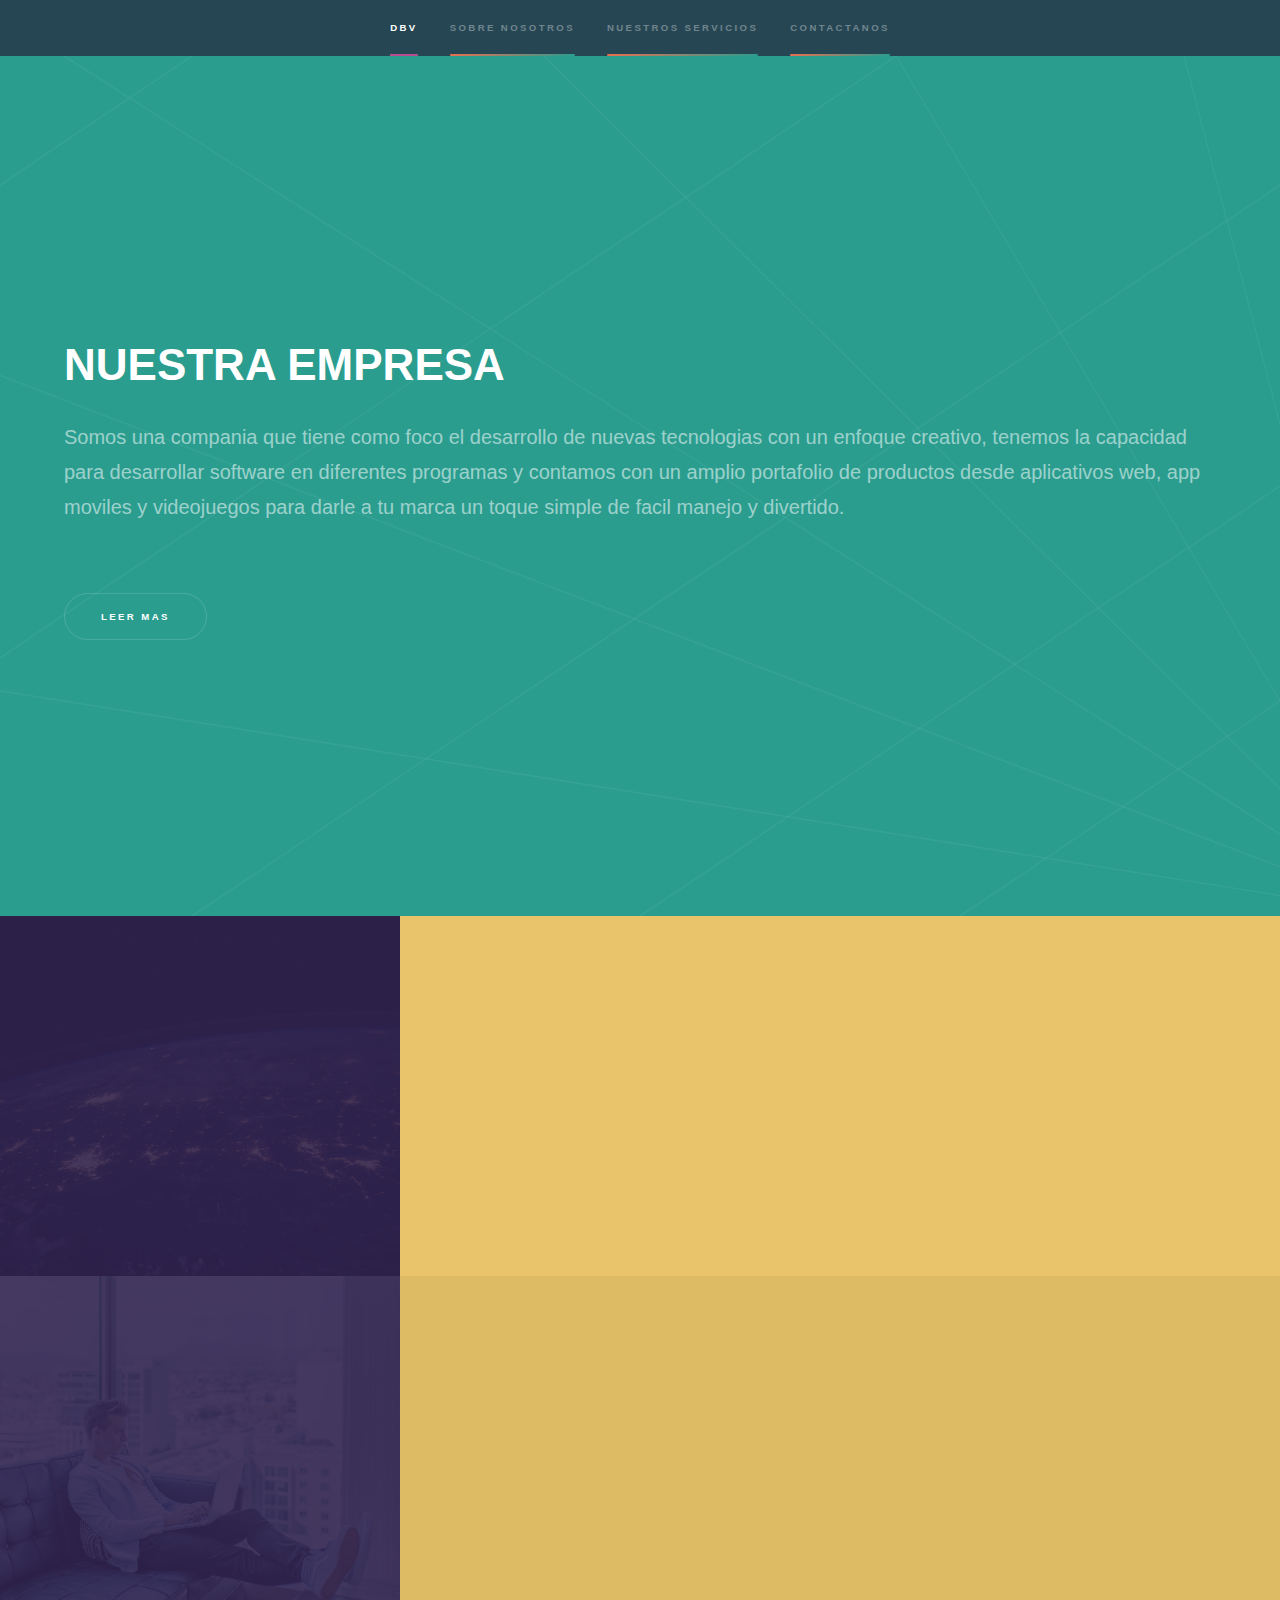
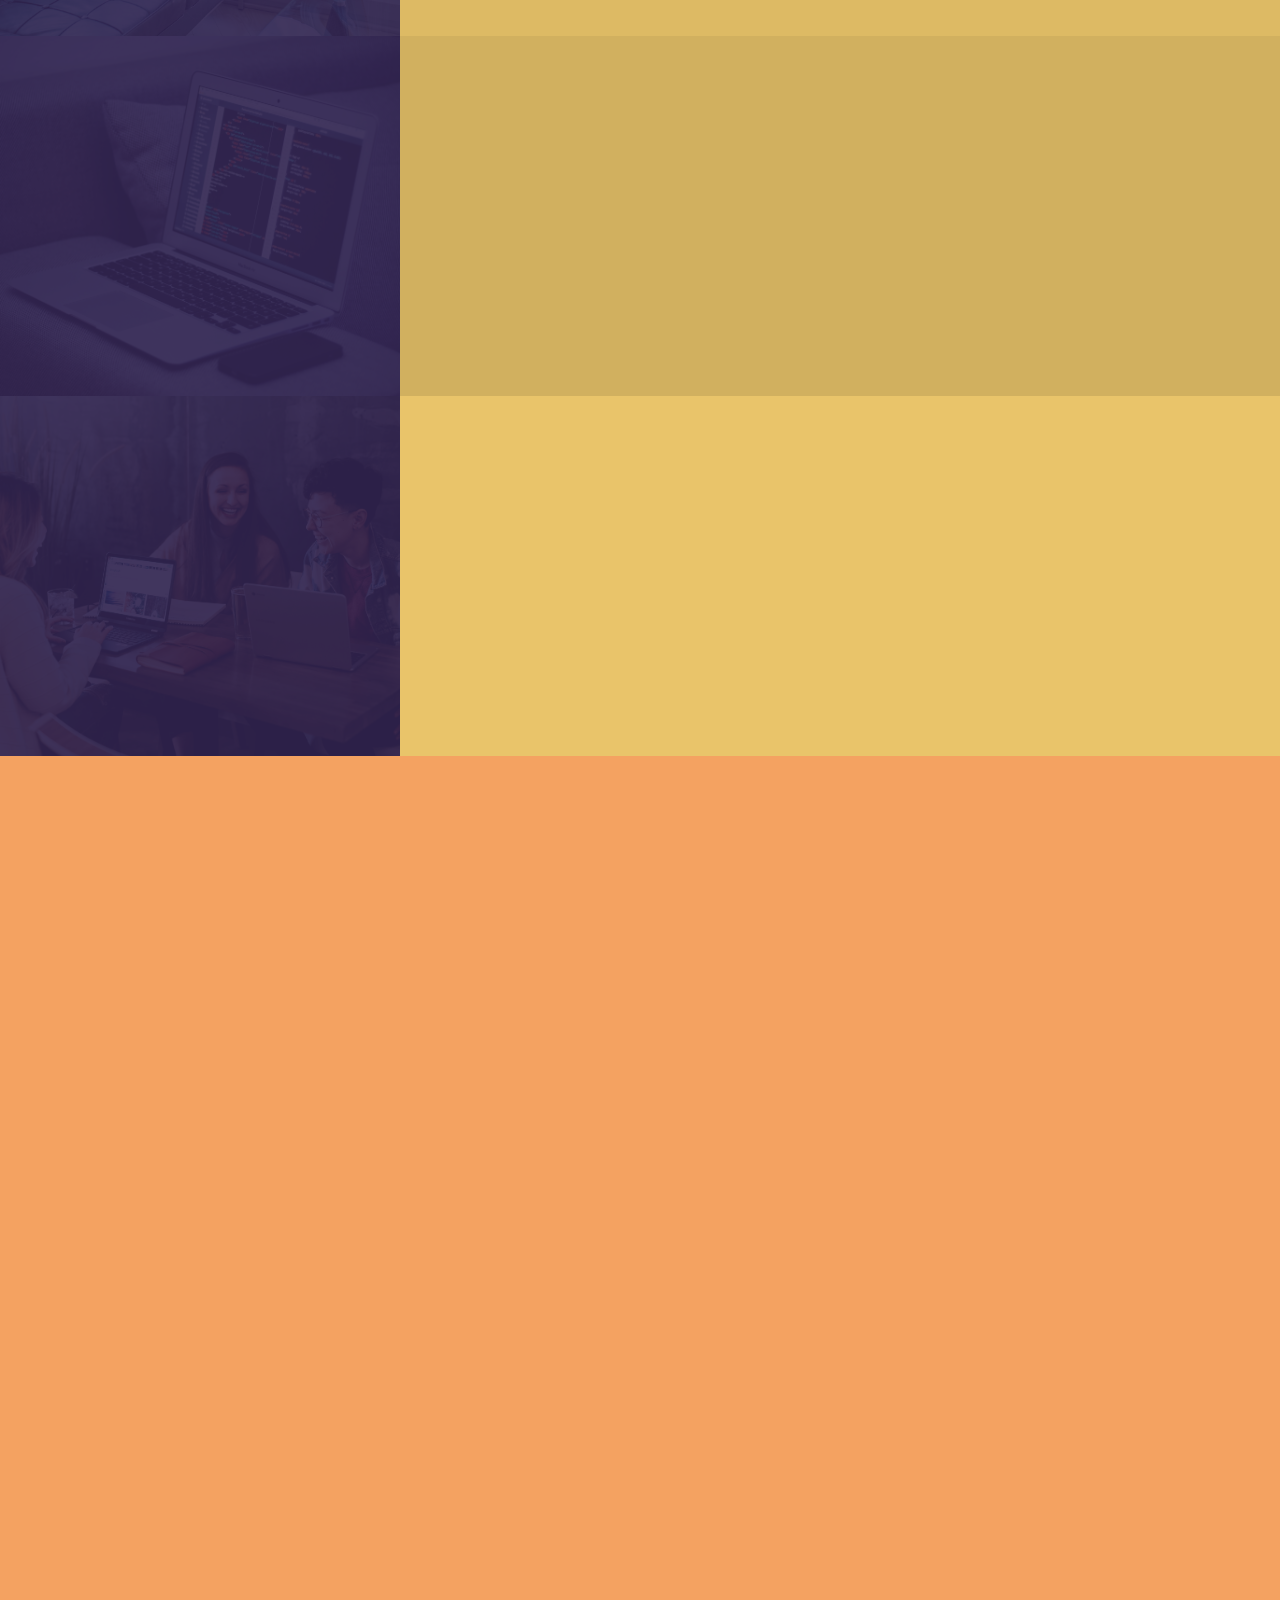
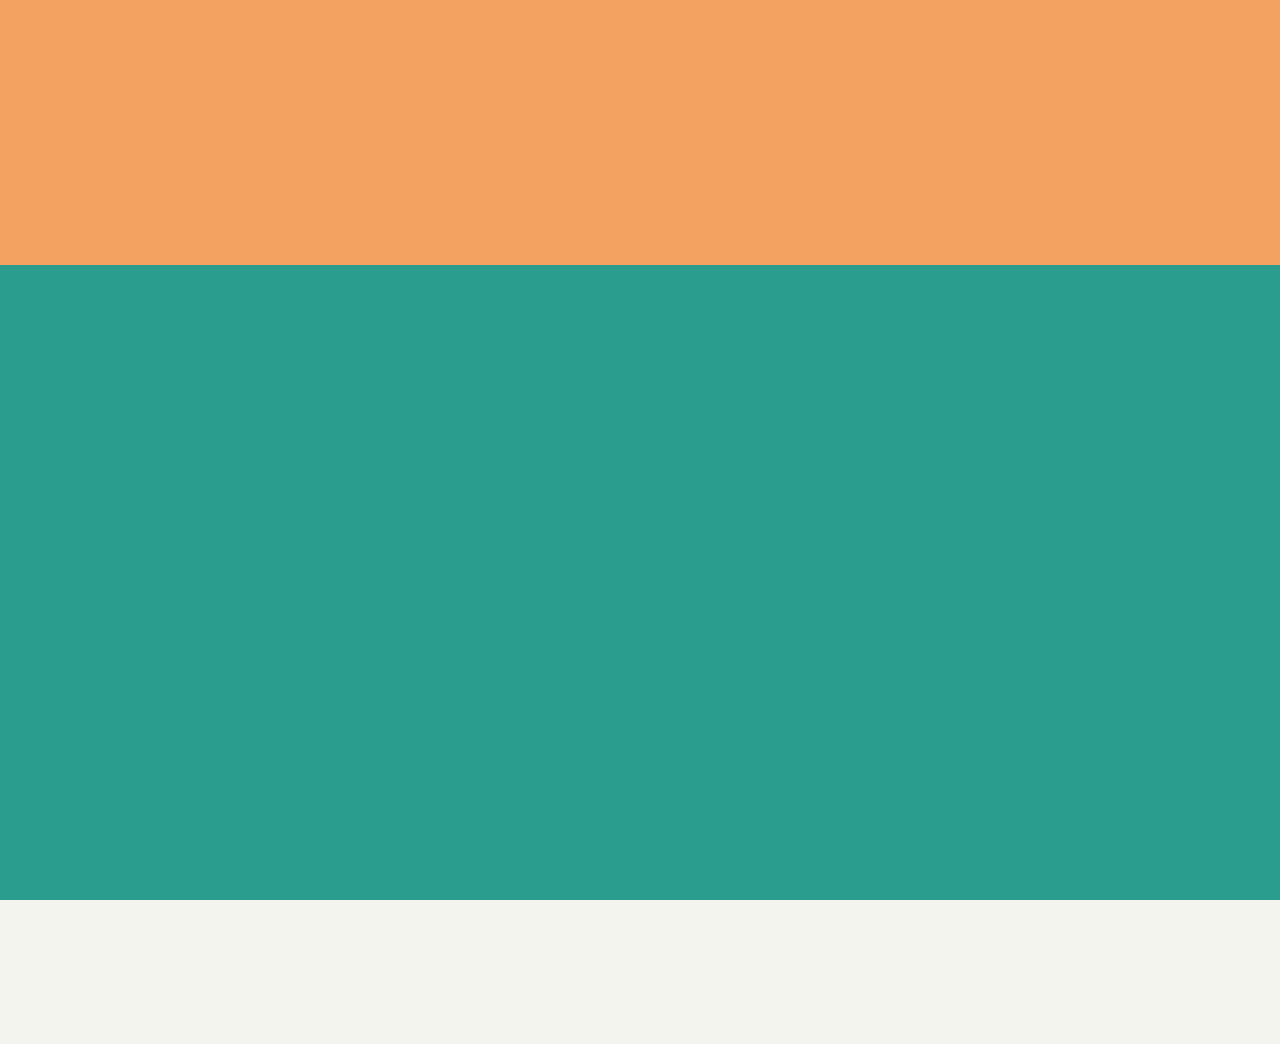
<file: index.html>
<!DOCTYPE HTML>
<!--
	Hyperspace by HTML5 UP
	html5up.net | @ajlkn
	Free for personal and commercial use under the CCA 3.0 license (html5up.net/license)
-->
<html>

<head>
	<title>DBV</title>
	<meta charset="utf-8" />
	<meta name="viewport" content="width=device-width, initial-scale=1, user-scalable=no" />
	<link rel="stylesheet" href="assets/css/main.css" />
	<noscript>
		<link rel="stylesheet" href="assets/css/noscript.css" />
	</noscript>
</head>

<body class="is-preload">

	<!-- Sidebar -->
	<section id="sidebar">
		<div class="inner">
			<nav>
				<ul>
					<li><a href="#intro">DBV</a></li>
					<li><a href="#one">SOBRE NOSOTROS</a></li>
					<li><a href="#two">NUESTROS SERVICIOS</a></li>
					<li><a href="#three">CONTACTANOS</a></li>
				</ul>
			</nav>
		</div>
	</section>

	<!-- Wrapper -->
	<div id="wrapper">

		<!-- Intro -->
		<section id="intro" class="wrapper style1 fullscreen fade-up">
			<div class="inner">
				<h1>NUESTRA EMPRESA</h1>
				<p>Somos una compania que tiene como foco el desarrollo de nuevas tecnologias con un enfoque creativo,
					tenemos la capacidad para desarrollar software en diferentes programas y contamos con un amplio
					portafolio de productos desde aplicativos web, app moviles y videojuegos para darle a tu marca un
					toque simple de facil manejo y divertido.
				</p>
				<a href="" http://html5up.net/license""></a><br />
				<ul class="actions">
					<li><a href="#one" class="button scrolly">Leer mas</a></li>
				</ul>
			</div>
		</section>

		<!-- One -->
		<section id="one" class="wrapper style2 spotlights">
			<section>
				<a href="#" class="image"><img src="images/planet.jpg" alt="" data-position="center center" /></a>
				<div class="content">
					<div class="inner">
						<h2>FREELANCE</h2>
						<p>Contamos con colabores capacitados en diferentes lugares del mundo, los cuales trabajan de
							manera remota y estan capacitados para asumir el reto asignado. </p>
						<ul class="actions">
							<li><a href="generic.html" class="button">Leer mas</a></li>
						</ul>
					</div>
				</div>
			</section>
			<section>
				<a href="#" class="image"><img src="images/experiencia2.jpg" alt="" data-position="top center" /></a>
				<div class="content">
					<div class="inner">
						<h2>EXPERIENCIA</h2>
						<p>Somos una empresa que a pesar de llevar poco tiempo en el mercado, hemos contado con un
							rapido crecimiento con un exito garantizado en todos nuestros proyectos</p>
						<ul class="actions">
							<li><a href="generic.html" class="button">Leer mas</a></li>
						</ul>
					</div>
				</div>
			</section>
			<section>
				<a href="#" class="image"><img src="images/innovar.jpg" alt="" data-position="25% 25%" /></a>
				<div class="content">
					<div class="inner">
						<h2>INNOVACION</h2>
						<p>Estamos en constante capacitacion, adquiriendo nuevos conocimientos en diferentes tecnologias
							de acuerdo a la evolucion del mercado y las necesidades de los consumidores</p>
						<ul class="actions">
							<li><a href="generic.html" class="button">Leer mas</a></li>
						</ul>
					</div>
				</div>
			</section>
			<section>
				<a href="#" class="image"><img src="images/equipo.jpg" alt="" data-position="center center" /></a>
				<div class="content">
					<div class="inner">
						<h2>TRABAJA CON NOSOTROS</h2>
						<p>Contamos con colabores capacitados en diferentes lugares del mundo, los cuales trabajan de
							manera remota y estan capacitados para asumir el reto asignado. </p>
						<ul class="actions">
							<li><a href="generic.html" class="button">Leer mas</a></li>
						</ul>
					</div>
				</div>
			</section>
		</section>

		<!-- Two -->
		<section id="two" class="wrapper style3 fade-up">
			<div class="inner">
				<h2>CONOCE NUESTROS PRODUCTOS</h2>
				<p>Encuentra los servicios principales de nuestro portafolio</p>
				<div class="features">
					<section>
						<span class="icon solid major fa-code"></span>
						<h3>DISENO WEB</h3>
						<p>Realizamos todo tipo de sitios web desde blogger y landing page, hasta aplicaciones web
							distribuidas, tiendas en CMS o diseñadas a la medida.</p>
					</section>
					<section>
						<span class="icon solid major fa-lock"></span>
						<h3>SEGURIDAD</h3>
						<p>La información y el uso de datos de nuestros clientes son nuestra prioridad</p>
					</section>
					<section>
						<span class="icon solid major fa-cog"></span>
						<h3>SOPORTE DE APLICACIONES</h3>
						<p>Brindamos soporte a las aplicaciones creadas por nuestro equipo y las aplicaciones de
							nuestros clientes.</p>
					</section>
					<section>
						<span class="icon solid major fa-desktop"></span>
						<h3>DISENO GRAFICO</h3>
						<p>Nuestros proyectos estan enfocados en la experiencia de usuario, por ello todos los
							aplicativos web que sacamos al mercado cuentan con un diseño que se adapta a cualquier
							dispositivo, aportando un atractivo visual y de manejo intuitivo para el consumidor final
						</p>
					</section>
					<section>
						<span class="icon solid major fa-award"></span>
						<h3>ASESORIA</h3>
						<p>Apoyamos todo tipo de emprendimientos y desarrollo empresarial, plasmamos tus ideas con el
							objetivo de conectar aun mas con tus clientes, que tus procesos sean sencillos y tu publico
							tenga alternativas mas faciles para conectarse con tu marca y adquirir tus productos.</p>
					</section>
					<section>
						<span class="icon major fa-gem"></span>
						<h3>DESARROLLO DE APPS</h3>
						<p>Creamos Apps para todo tipo de plataformas moviles, con el objetivo de conectar y centralizar
							los diferentes canales.</p>
					</section>
				</div>
				<ul class="actions">
					<li><a href="generic.html" class="button">Leer mas</a></li>
				</ul>
			</div>
		</section>

		<!-- Three -->
		<section id="three" class="wrapper style1 fade-up">
			<div class="inner">
				<h2>NUESTROS MEDIOS DE CONTACTO</h2>
				<p>Cuentale a nuestro equipo en que podemos ayudarte, obten asesoria y acompanamiento gratuito.</p>
				<div class="split style1">
					<section>
						<form method="post" action="#">
							<div class="fields">
								<div class="field half">
									<label for="name">Nombre</label>
									<input type="text" name="name" id="name" />
								</div>
								<div class="field half">
									<label for="email">Email</label>
									<input type="text" name="email" id="email" />
								</div>
								<div class="field">
									<label for="message">Mensaje</label>
									<textarea name="message" id="message" rows="5"></textarea>
								</div>
							</div>
							<ul class="actions">
								<li><a href="" class="button submit">Enviar mensaje</a></li>
							</ul>
						</form>
					</section>
					<section>
						<ul class="contact">
							<li>
								<h3>Dirección</h3>
								<span>Medellin, Colombia</span>
							</li>
							<li>
								<h3>Email</h3>
								<a href="#">dbvnewsolutions@gmail.com</a>
							</li>
							<li>
								<h3>Telefono</h3>
								<span>(57)3023537203</span>
							</li>
							<li>
								<h3>Redes Sociales</h3>
								<ul class="icons">
									<li><a href="#" class="icon brands fa-twitter"><span
												class="label">Twitter</span></a></li>
									<li><a href="#" class="icon brands fa-facebook-f"><span
												class="label">Facebook</span></a></li>
									<li><a href="#" class="icon brands fa-github"><span class="label">GitHub</span></a>
									</li>
									<li><a href="#" class="icon brands fa-instagram"><span
												class="label">Instagram</span></a></li>
									<li><a href="#" class="icon brands fa-linkedin-in"><span
												class="label">LinkedIn</span></a></li>
								</ul>
							</li>
						</ul>
					</section>
				</div>
			</div>
		</section>

	</div>

	<!-- Footer -->
	<footer id="footer" class="wrapper style1-alt">
		<div class="inner">
			<ul class="menu">
				<li>&copy; Untitled. All rights reserved.</li>
				<li>Design: <a href="http://html5up.net">HTML5 UP</a></li>
			</ul>
		</div>
	</footer>

	<!-- Scripts -->
	<script src="assets/js/jquery.min.js"></script>
	<script src="assets/js/jquery.scrollex.min.js"></script>
	<script src="assets/js/jquery.scrolly.min.js"></script>
	<script src="assets/js/browser.min.js"></script>
	<script src="assets/js/breakpoints.min.js"></script>
	<script src="assets/js/util.js"></script>
	<script src="assets/js/main.js"></script>

</body>

</html>
</file>
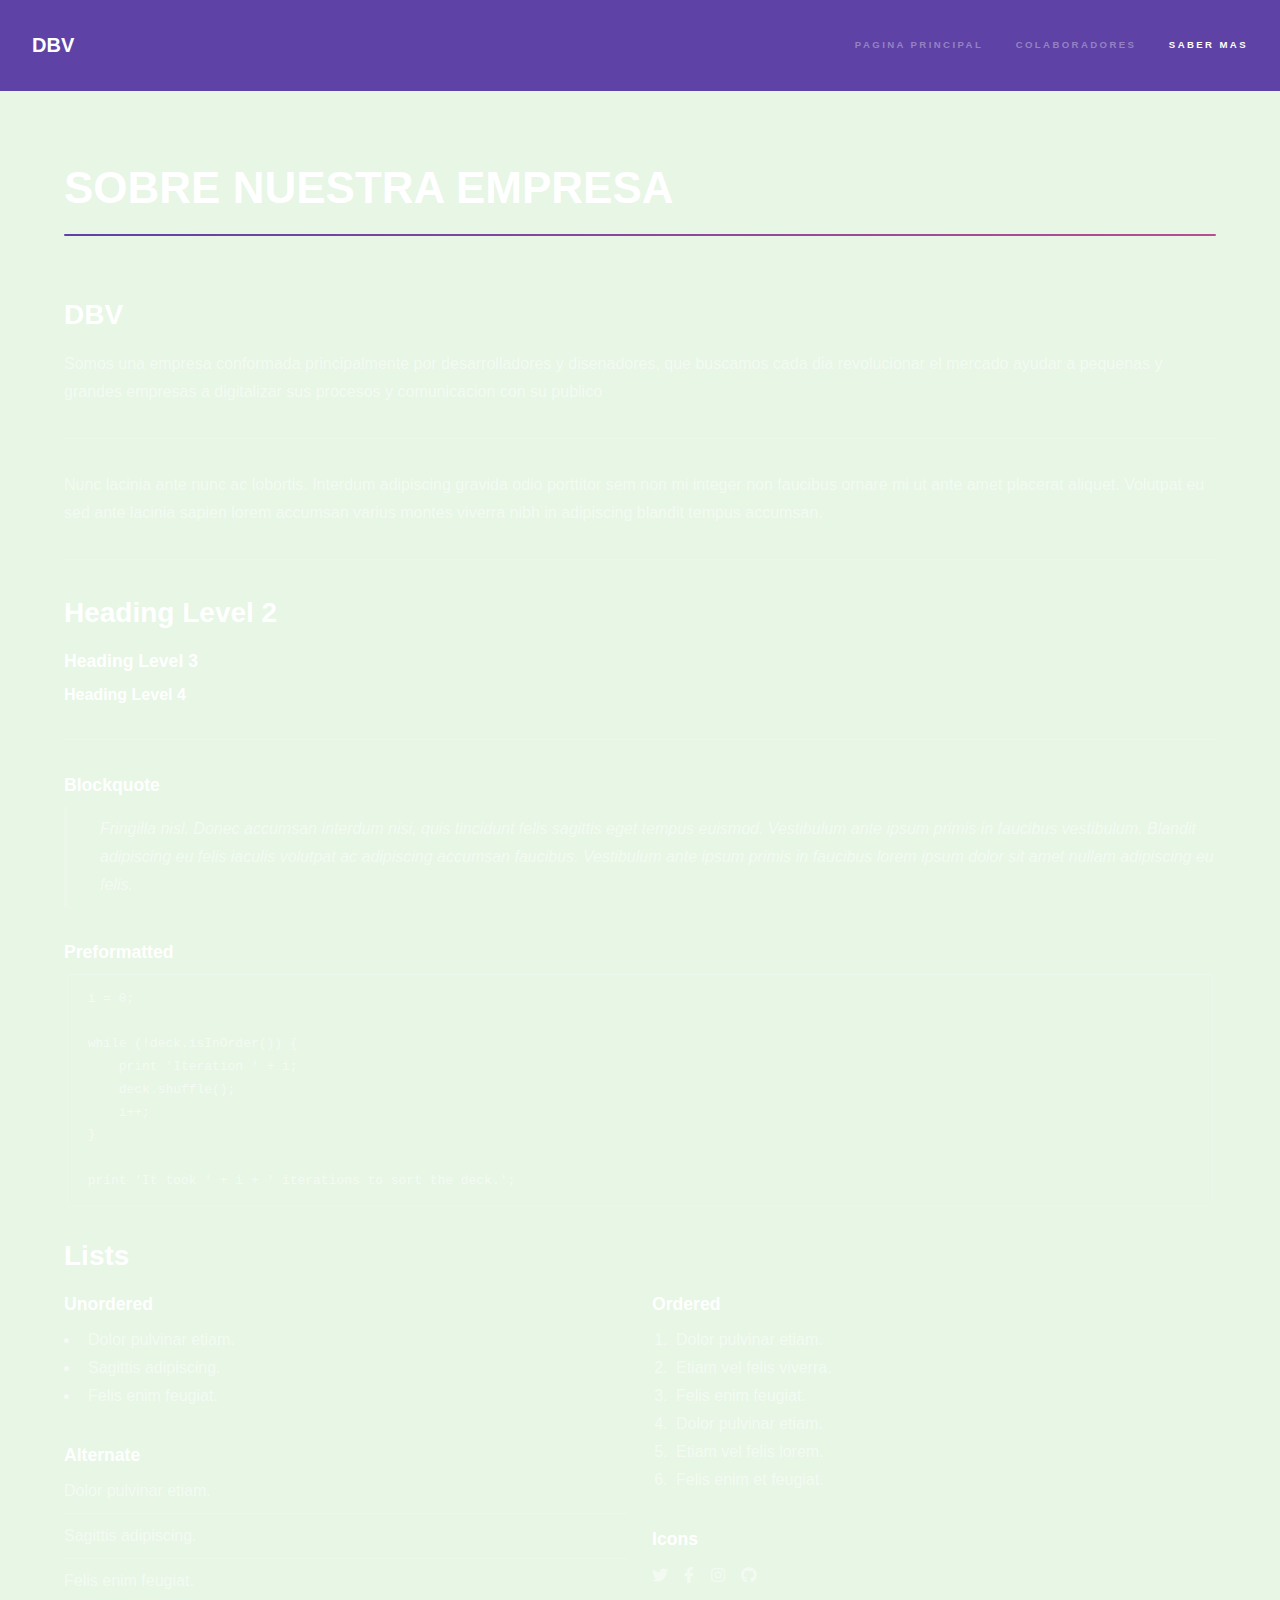
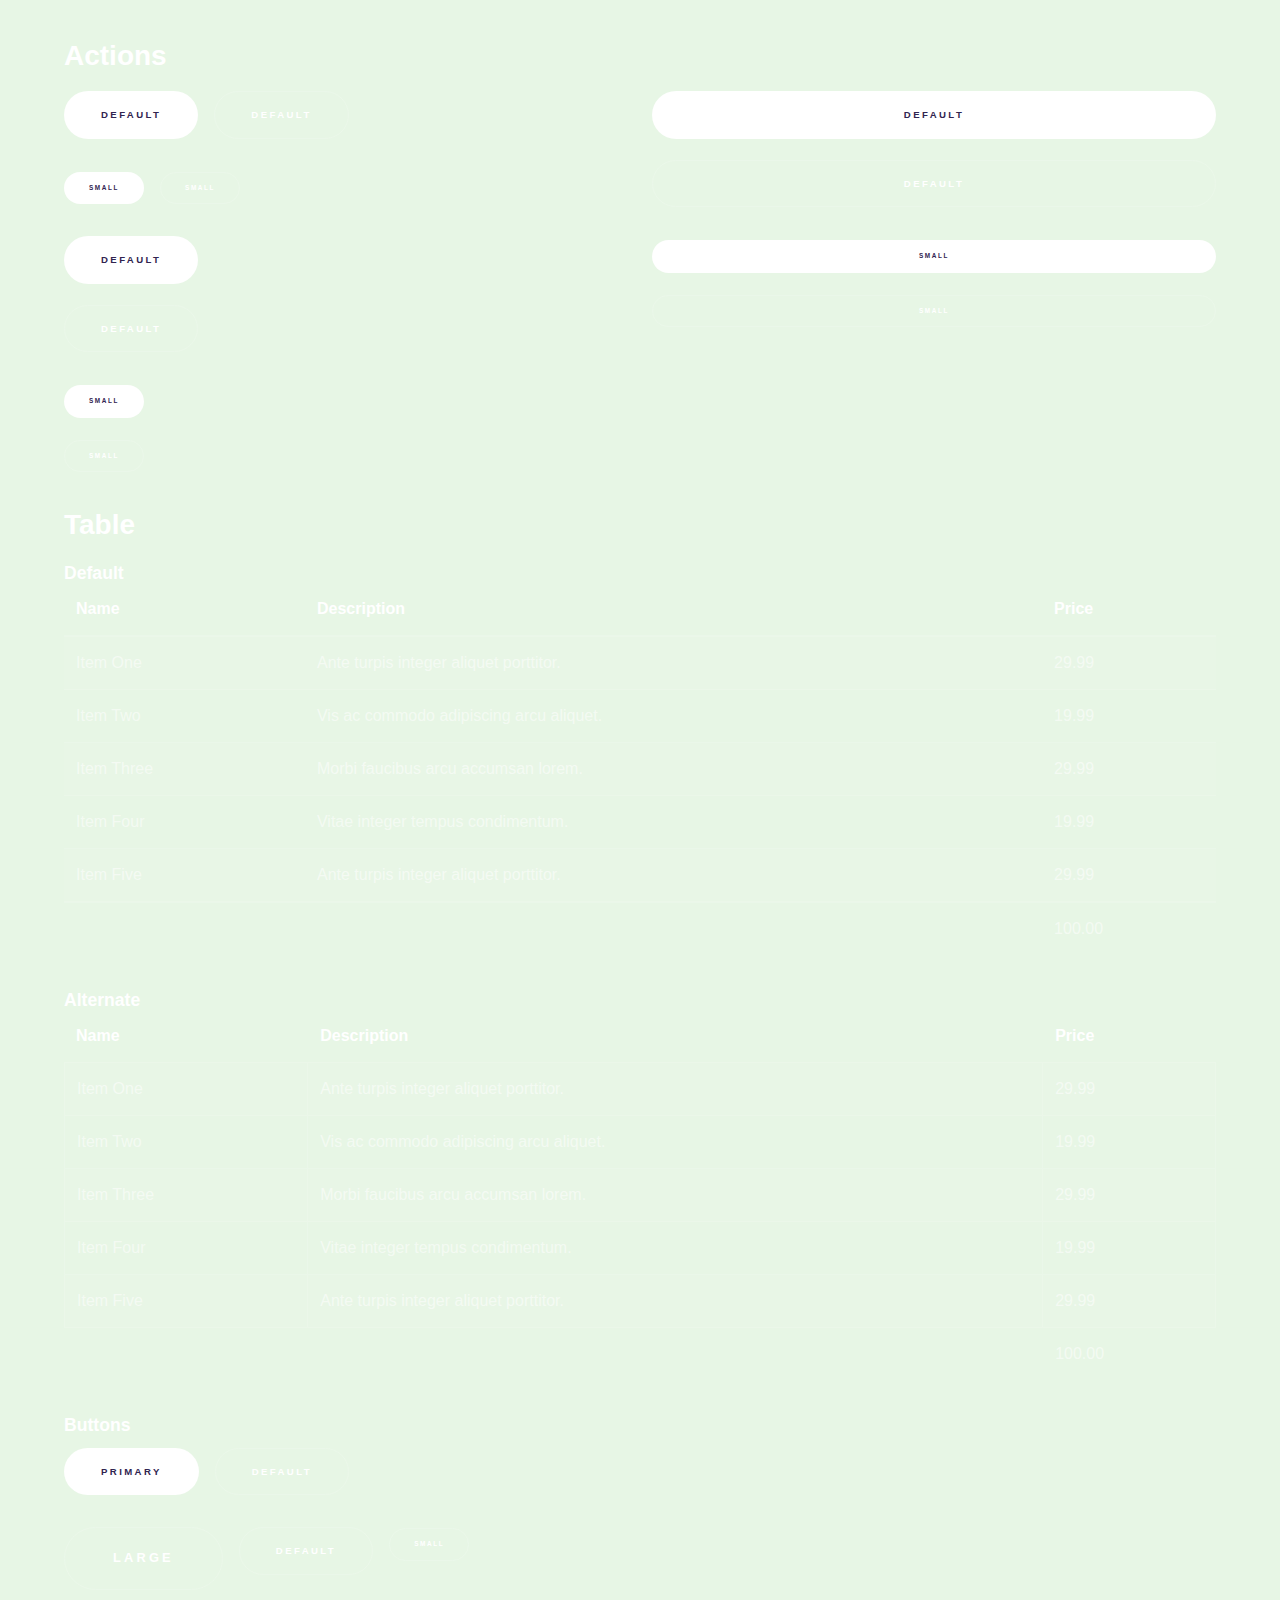
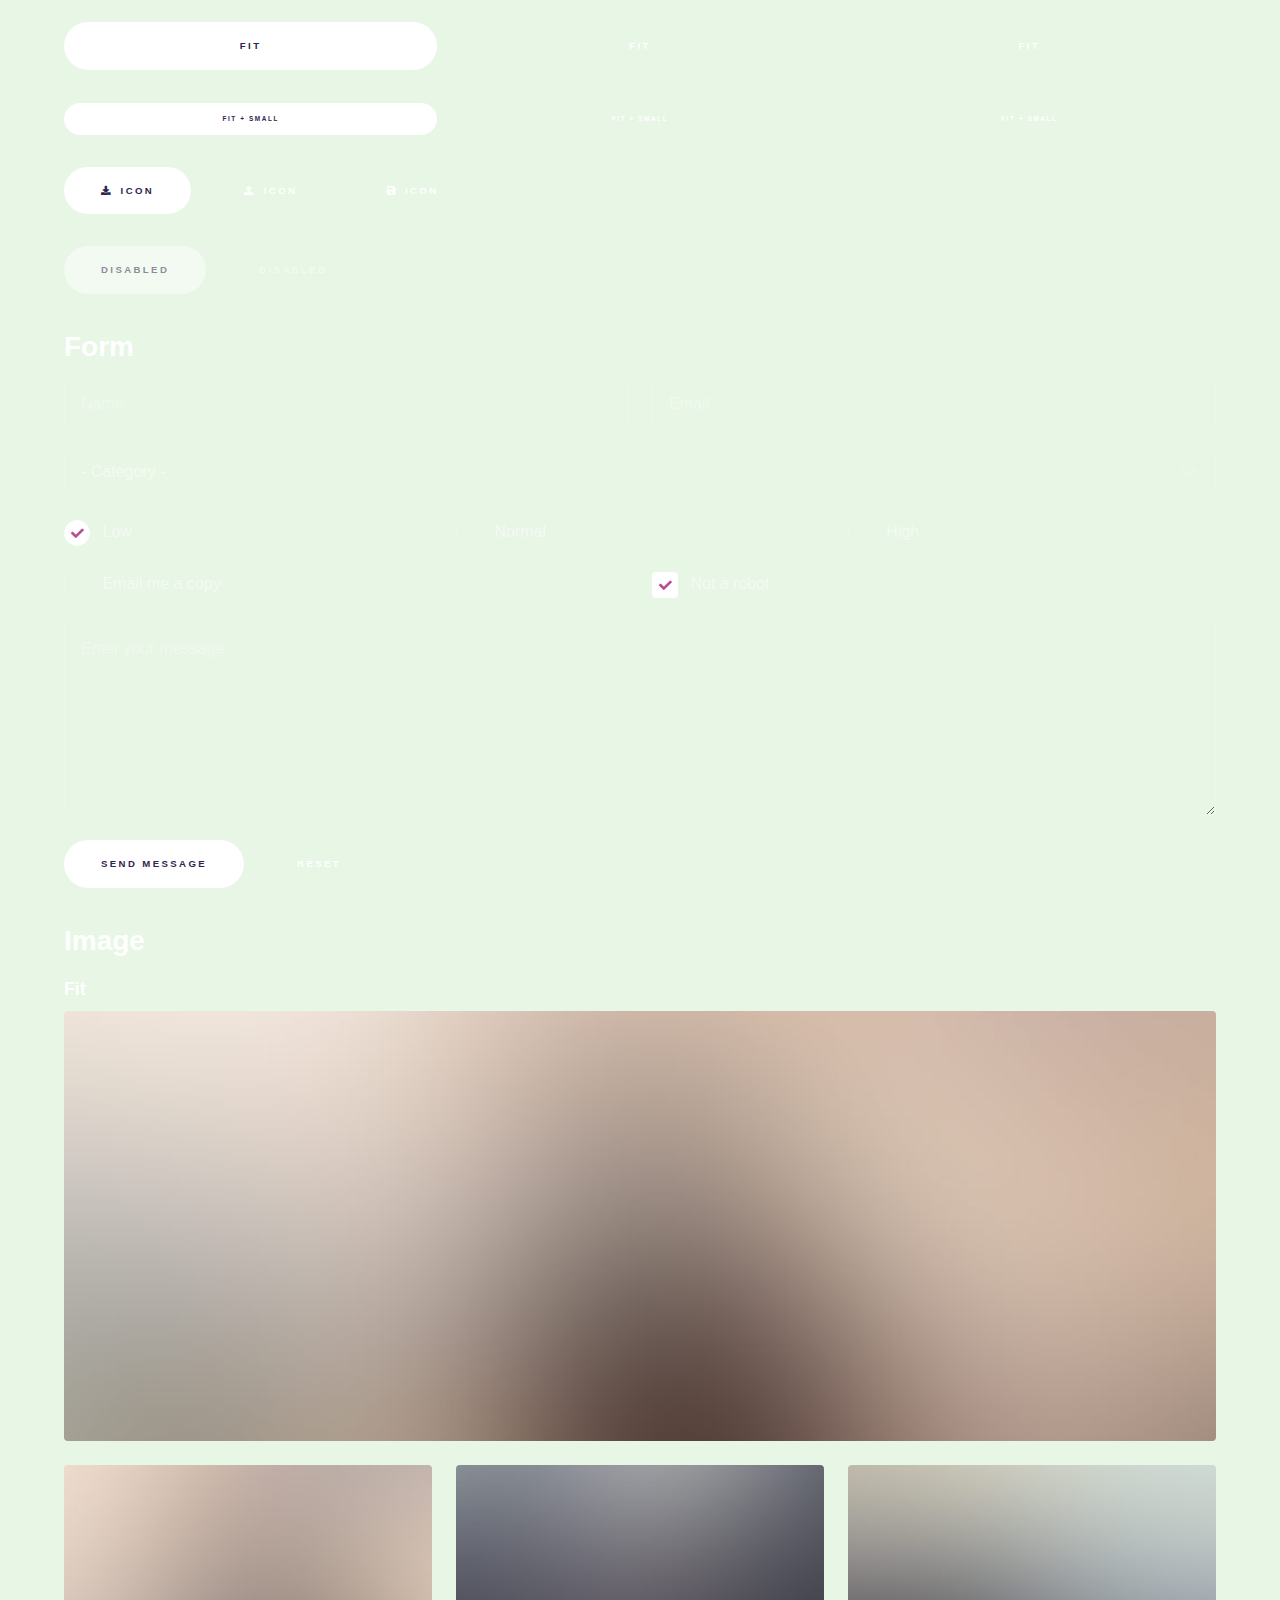
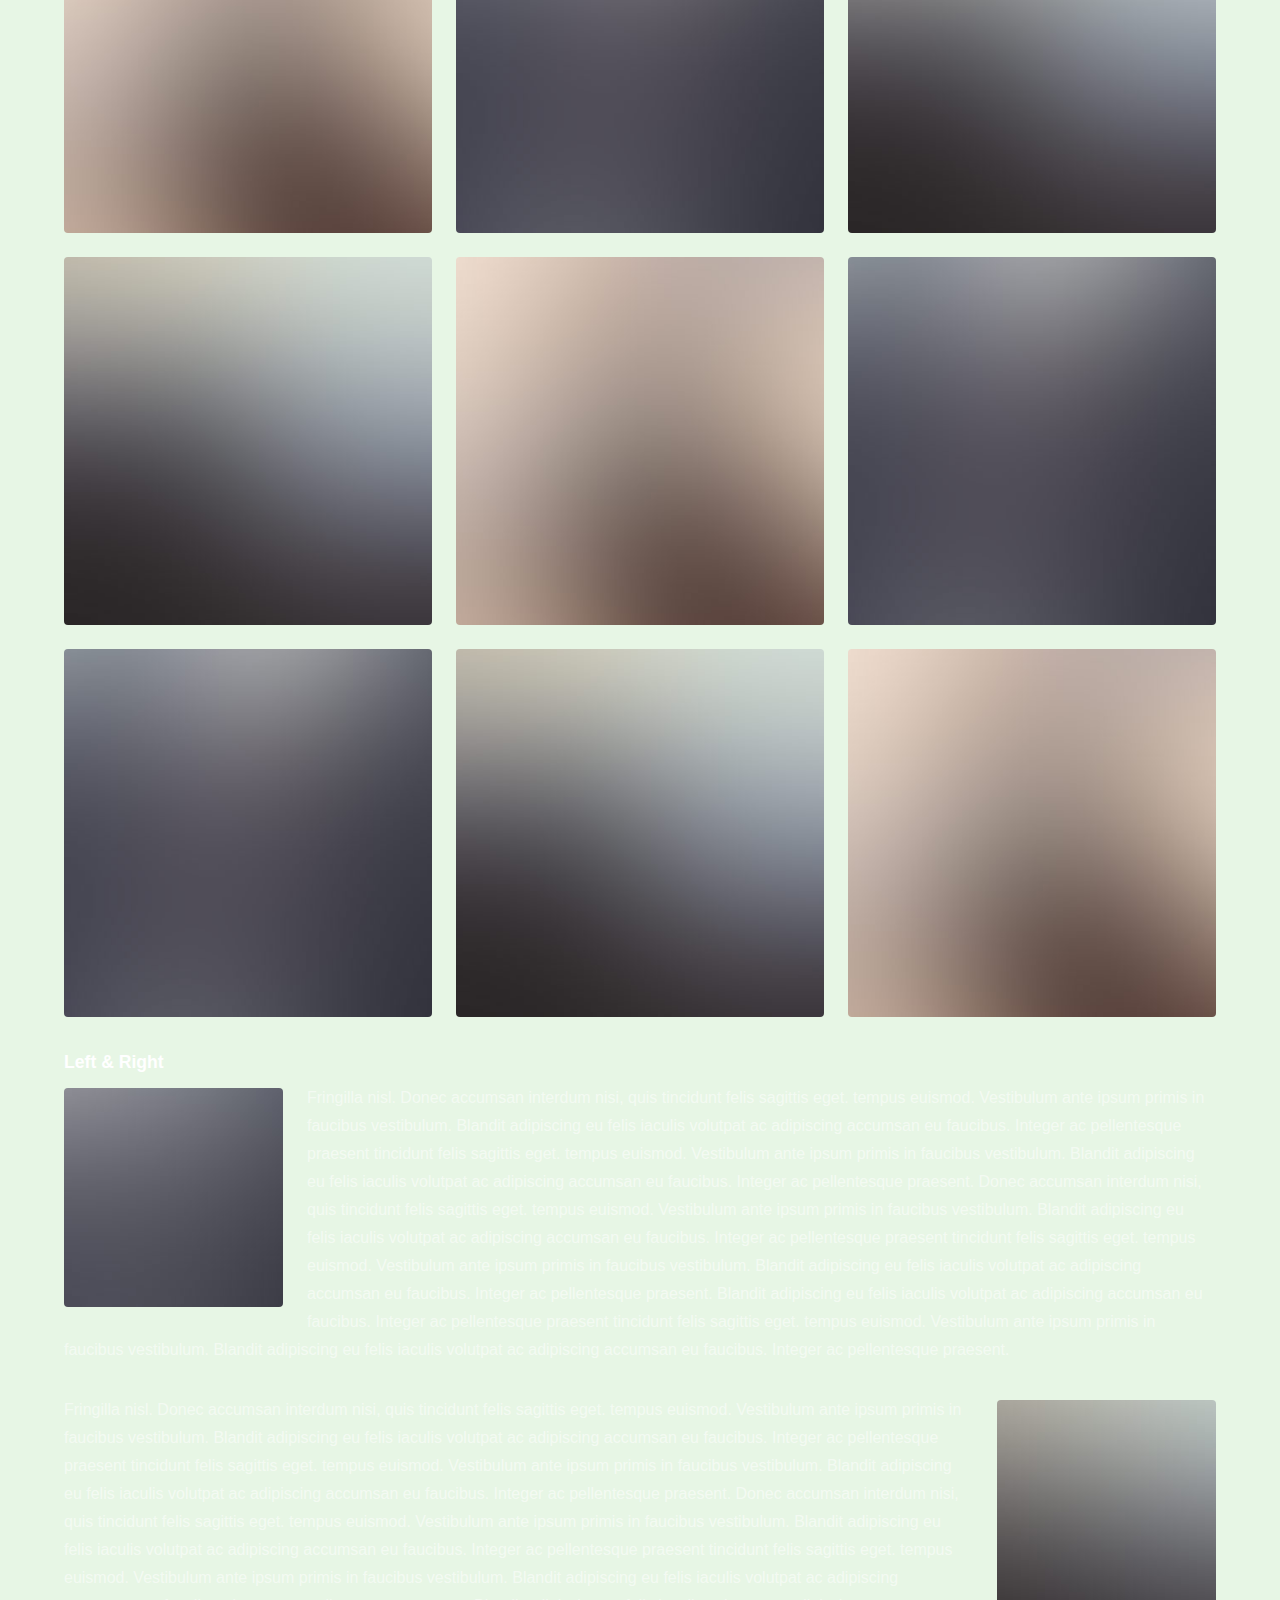
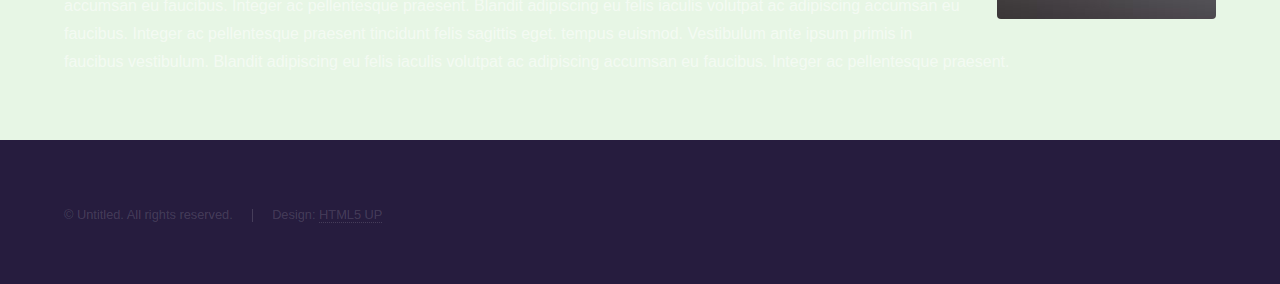
<file: elements.html>
<!DOCTYPE HTML>
<!--
	Hyperspace by HTML5 UP
	html5up.net | @ajlkn
	Free for personal and commercial use under the CCA 3.0 license (html5up.net/license)
-->
<html>
	<head>
		<title>Elements - Hyperspace by HTML5 UP</title>
		<meta charset="utf-8" />
		<meta name="viewport" content="width=device-width, initial-scale=1, user-scalable=no" />
		<link rel="stylesheet" href="assets/css/main.css" />
		<noscript><link rel="stylesheet" href="assets/css/noscript.css" /></noscript>
	</head>
	<body class="is-preload">

		<!-- Header -->
			<header id="header">
				<a href="index.html" class="title">DBV</a>
				<nav>
					<ul>
						<li><a href="index.html">PAGINA PRINCIPAL</a></li>
						<li><a href="generic.html">COLABORADORES</a></li>
						<li><a href="elements.html"  class="active">SABER MAS</a></li>
					</ul>
				</nav>
			</header>

		<!-- Wrapper -->
			<div id="wrapper">

				<!-- Main -->
					<section id="main" class="wrapper">
						<div class="inner">
							<h1 class="major">SOBRE NUESTRA EMPRESA</h1>

							<!-- Text -->
								<section>
									<h2>DBV</h2>
									<p>Somos una empresa conformada principalmente por desarrolladores y disenadores, que buscamos cada dia revolucionar el mercado ayudar a pequenas y grandes empresas a digitalizar sus procesos y comunicacion con su publico</p>
									<hr />
									<p>Nunc lacinia ante nunc ac lobortis. Interdum adipiscing gravida odio porttitor sem non mi integer non faucibus ornare mi ut ante amet placerat aliquet. Volutpat eu sed ante lacinia sapien lorem accumsan varius montes viverra nibh in adipiscing blandit tempus accumsan.</p>
									<hr />
									<h2>Heading Level 2</h2>
									<h3>Heading Level 3</h3>
									<h4>Heading Level 4</h4>
									<hr />
									<h3>Blockquote</h3>
									<blockquote>Fringilla nisl. Donec accumsan interdum nisi, quis tincidunt felis sagittis eget tempus euismod. Vestibulum ante ipsum primis in faucibus vestibulum. Blandit adipiscing eu felis iaculis volutpat ac adipiscing accumsan faucibus. Vestibulum ante ipsum primis in faucibus lorem ipsum dolor sit amet nullam adipiscing eu felis.</blockquote>
									<h3>Preformatted</h3>
									<pre><code>i = 0;

while (!deck.isInOrder()) {
    print 'Iteration ' + i;
    deck.shuffle();
    i++;
}

print 'It took ' + i + ' iterations to sort the deck.';</code></pre>
								</section>

							<!-- Lists -->
								<section>
									<h2>Lists</h2>
									<div class="row">
										<div class="col-6 col-12-medium">
											<h3>Unordered</h3>
											<ul>
												<li>Dolor pulvinar etiam.</li>
												<li>Sagittis adipiscing.</li>
												<li>Felis enim feugiat.</li>
											</ul>
											<h3>Alternate</h3>
											<ul class="alt">
												<li>Dolor pulvinar etiam.</li>
												<li>Sagittis adipiscing.</li>
												<li>Felis enim feugiat.</li>
											</ul>
										</div>
										<div class="col-6 col-12-medium">
											<h3>Ordered</h3>
											<ol>
												<li>Dolor pulvinar etiam.</li>
												<li>Etiam vel felis viverra.</li>
												<li>Felis enim feugiat.</li>
												<li>Dolor pulvinar etiam.</li>
												<li>Etiam vel felis lorem.</li>
												<li>Felis enim et feugiat.</li>
											</ol>
											<h3>Icons</h3>
											<ul class="icons">
												<li><a href="#" class="icon brands fa-twitter"><span class="label">Twitter</span></a></li>
												<li><a href="#" class="icon brands fa-facebook-f"><span class="label">Facebook</span></a></li>
												<li><a href="#" class="icon brands fa-instagram"><span class="label">Instagram</span></a></li>
												<li><a href="#" class="icon brands fa-github"><span class="label">Github</span></a></li>
											</ul>
										</div>
									</div>
									<h2>Actions</h2>
									<div class="row">
										<div class="col-6 col-12-medium">
											<ul class="actions">
												<li><a href="#" class="button primary">Default</a></li>
												<li><a href="#" class="button">Default</a></li>
											</ul>
											<ul class="actions small">
												<li><a href="#" class="button primary small">Small</a></li>
												<li><a href="#" class="button small">Small</a></li>
											</ul>
											<ul class="actions stacked">
												<li><a href="#" class="button primary">Default</a></li>
												<li><a href="#" class="button">Default</a></li>
											</ul>
											<ul class="actions stacked">
												<li><a href="#" class="button primary small">Small</a></li>
												<li><a href="#" class="button small">Small</a></li>
											</ul>
										</div>
										<div class="col-6 col-12-medium">
											<ul class="actions stacked">
												<li><a href="#" class="button primary fit">Default</a></li>
												<li><a href="#" class="button fit">Default</a></li>
											</ul>
											<ul class="actions stacked">
												<li><a href="#" class="button primary small fit">Small</a></li>
												<li><a href="#" class="button small fit">Small</a></li>
											</ul>
										</div>
									</div>
								</section>

							<!-- Table -->
								<section>
									<h2>Table</h2>
									<h3>Default</h3>
									<div class="table-wrapper">
										<table>
											<thead>
												<tr>
													<th>Name</th>
													<th>Description</th>
													<th>Price</th>
												</tr>
											</thead>
											<tbody>
												<tr>
													<td>Item One</td>
													<td>Ante turpis integer aliquet porttitor.</td>
													<td>29.99</td>
												</tr>
												<tr>
													<td>Item Two</td>
													<td>Vis ac commodo adipiscing arcu aliquet.</td>
													<td>19.99</td>
												</tr>
												<tr>
													<td>Item Three</td>
													<td> Morbi faucibus arcu accumsan lorem.</td>
													<td>29.99</td>
												</tr>
												<tr>
													<td>Item Four</td>
													<td>Vitae integer tempus condimentum.</td>
													<td>19.99</td>
												</tr>
												<tr>
													<td>Item Five</td>
													<td>Ante turpis integer aliquet porttitor.</td>
													<td>29.99</td>
												</tr>
											</tbody>
											<tfoot>
												<tr>
													<td colspan="2"></td>
													<td>100.00</td>
												</tr>
											</tfoot>
										</table>
									</div>

									<h3>Alternate</h3>
									<div class="table-wrapper">
										<table class="alt">
											<thead>
												<tr>
													<th>Name</th>
													<th>Description</th>
													<th>Price</th>
												</tr>
											</thead>
											<tbody>
												<tr>
													<td>Item One</td>
													<td>Ante turpis integer aliquet porttitor.</td>
													<td>29.99</td>
												</tr>
												<tr>
													<td>Item Two</td>
													<td>Vis ac commodo adipiscing arcu aliquet.</td>
													<td>19.99</td>
												</tr>
												<tr>
													<td>Item Three</td>
													<td> Morbi faucibus arcu accumsan lorem.</td>
													<td>29.99</td>
												</tr>
												<tr>
													<td>Item Four</td>
													<td>Vitae integer tempus condimentum.</td>
													<td>19.99</td>
												</tr>
												<tr>
													<td>Item Five</td>
													<td>Ante turpis integer aliquet porttitor.</td>
													<td>29.99</td>
												</tr>
											</tbody>
											<tfoot>
												<tr>
													<td colspan="2"></td>
													<td>100.00</td>
												</tr>
											</tfoot>
										</table>
									</div>
								</section>

							<!-- Buttons -->
								<section>
									<h3>Buttons</h3>
									<ul class="actions">
										<li><a href="#" class="button primary">Primary</a></li>
										<li><a href="#" class="button">Default</a></li>
									</ul>
									<ul class="actions">
										<li><a href="#" class="button large">Large</a></li>
										<li><a href="#" class="button">Default</a></li>
										<li><a href="#" class="button small">Small</a></li>
									</ul>
									<ul class="actions fit">
										<li><a href="#" class="button primary fit">Fit</a></li>
										<li><a href="#" class="button fit">Fit</a></li>
										<li><a href="#" class="button fit">Fit</a></li>
									</ul>
									<ul class="actions fit small">
										<li><a href="#" class="button primary fit small">Fit + Small</a></li>
										<li><a href="#" class="button fit small">Fit + Small</a></li>
										<li><a href="#" class="button fit small">Fit + Small</a></li>
									</ul>
									<ul class="actions">
										<li><a href="#" class="button primary icon solid fa-download">Icon</a></li>
										<li><a href="#" class="button icon solid fa-upload">Icon</a></li>
										<li><a href="#" class="button icon solid fa-save">Icon</a></li>
									</ul>
									<ul class="actions">
										<li><span class="button primary disabled">Disabled</span></li>
										<li><span class="button disabled">Disabled</span></li>
									</ul>
								</section>

							<!-- Form -->
								<section>
									<h2>Form</h2>
									<form method="post" action="#">
										<div class="row gtr-uniform">
											<div class="col-6 col-12-xsmall">
												<input type="text" name="demo-name" id="demo-name" value="" placeholder="Name" />
											</div>
											<div class="col-6 col-12-xsmall">
												<input type="email" name="demo-email" id="demo-email" value="" placeholder="Email" />
											</div>
											<div class="col-12">
												<select name="demo-category" id="demo-category">
													<option value="">- Category -</option>
													<option value="1">Manufacturing</option>
													<option value="1">Shipping</option>
													<option value="1">Administration</option>
													<option value="1">Human Resources</option>
												</select>
											</div>
											<div class="col-4 col-12-small">
												<input type="radio" id="demo-priority-low" name="demo-priority" checked>
												<label for="demo-priority-low">Low</label>
											</div>
											<div class="col-4 col-12-small">
												<input type="radio" id="demo-priority-normal" name="demo-priority">
												<label for="demo-priority-normal">Normal</label>
											</div>
											<div class="col-4 col-12-small">
												<input type="radio" id="demo-priority-high" name="demo-priority">
												<label for="demo-priority-high">High</label>
											</div>
											<div class="col-6 col-12-small">
												<input type="checkbox" id="demo-copy" name="demo-copy">
												<label for="demo-copy">Email me a copy</label>
											</div>
											<div class="col-6 col-12-small">
												<input type="checkbox" id="demo-human" name="demo-human" checked>
												<label for="demo-human">Not a robot</label>
											</div>
											<div class="col-12">
												<textarea name="demo-message" id="demo-message" placeholder="Enter your message" rows="6"></textarea>
											</div>
											<div class="col-12">
												<ul class="actions">
													<li><input type="submit" value="Send Message" class="primary" /></li>
													<li><input type="reset" value="Reset" /></li>
												</ul>
											</div>
										</div>
									</form>
								</section>

							<!-- Image -->
								<section>
									<h2>Image</h2>
									<h3>Fit</h3>
									<div class="box alt">
										<div class="row gtr-uniform">
											<div class="col-12"><span class="image fit"><img src="images/pic04.jpg" alt="" /></span></div>
											<div class="col-4"><span class="image fit"><img src="images/pic01.jpg" alt="" /></span></div>
											<div class="col-4"><span class="image fit"><img src="images/pic02.jpg" alt="" /></span></div>
											<div class="col-4"><span class="image fit"><img src="images/pic03.jpg" alt="" /></span></div>
											<div class="col-4"><span class="image fit"><img src="images/pic03.jpg" alt="" /></span></div>
											<div class="col-4"><span class="image fit"><img src="images/pic01.jpg" alt="" /></span></div>
											<div class="col-4"><span class="image fit"><img src="images/pic02.jpg" alt="" /></span></div>
											<div class="col-4"><span class="image fit"><img src="images/pic02.jpg" alt="" /></span></div>
											<div class="col-4"><span class="image fit"><img src="images/pic03.jpg" alt="" /></span></div>
											<div class="col-4"><span class="image fit"><img src="images/pic01.jpg" alt="" /></span></div>
										</div>
									</div>
									<h3>Left &amp; Right</h3>
									<p><span class="image left"><img src="images/pic05.jpg" alt="" /></span>Fringilla nisl. Donec accumsan interdum nisi, quis tincidunt felis sagittis eget. tempus euismod. Vestibulum ante ipsum primis in faucibus vestibulum. Blandit adipiscing eu felis iaculis volutpat ac adipiscing accumsan eu faucibus. Integer ac pellentesque praesent tincidunt felis sagittis eget. tempus euismod. Vestibulum ante ipsum primis in faucibus vestibulum. Blandit adipiscing eu felis iaculis volutpat ac adipiscing accumsan eu faucibus. Integer ac pellentesque praesent. Donec accumsan interdum nisi, quis tincidunt felis sagittis eget. tempus euismod. Vestibulum ante ipsum primis in faucibus vestibulum. Blandit adipiscing eu felis iaculis volutpat ac adipiscing accumsan eu faucibus. Integer ac pellentesque praesent tincidunt felis sagittis eget. tempus euismod. Vestibulum ante ipsum primis in faucibus vestibulum. Blandit adipiscing eu felis iaculis volutpat ac adipiscing accumsan eu faucibus. Integer ac pellentesque praesent. Blandit adipiscing eu felis iaculis volutpat ac adipiscing accumsan eu faucibus. Integer ac pellentesque praesent tincidunt felis sagittis eget. tempus euismod. Vestibulum ante ipsum primis in faucibus vestibulum. Blandit adipiscing eu felis iaculis volutpat ac adipiscing accumsan eu faucibus. Integer ac pellentesque praesent.</p>
									<p><span class="image right"><img src="images/pic06.jpg" alt="" /></span>Fringilla nisl. Donec accumsan interdum nisi, quis tincidunt felis sagittis eget. tempus euismod. Vestibulum ante ipsum primis in faucibus vestibulum. Blandit adipiscing eu felis iaculis volutpat ac adipiscing accumsan eu faucibus. Integer ac pellentesque praesent tincidunt felis sagittis eget. tempus euismod. Vestibulum ante ipsum primis in faucibus vestibulum. Blandit adipiscing eu felis iaculis volutpat ac adipiscing accumsan eu faucibus. Integer ac pellentesque praesent. Donec accumsan interdum nisi, quis tincidunt felis sagittis eget. tempus euismod. Vestibulum ante ipsum primis in faucibus vestibulum. Blandit adipiscing eu felis iaculis volutpat ac adipiscing accumsan eu faucibus. Integer ac pellentesque praesent tincidunt felis sagittis eget. tempus euismod. Vestibulum ante ipsum primis in faucibus vestibulum. Blandit adipiscing eu felis iaculis volutpat ac adipiscing accumsan eu faucibus. Integer ac pellentesque praesent. Blandit adipiscing eu felis iaculis volutpat ac adipiscing accumsan eu faucibus. Integer ac pellentesque praesent tincidunt felis sagittis eget. tempus euismod. Vestibulum ante ipsum primis in faucibus vestibulum. Blandit adipiscing eu felis iaculis volutpat ac adipiscing accumsan eu faucibus. Integer ac pellentesque praesent.</p>
								</section>

						</div>
					</section>

			</div>

		<!-- Footer -->
			<footer id="footer" class="wrapper alt">
				<div class="inner">
					<ul class="menu">
						<li>&copy; Untitled. All rights reserved.</li><li>Design: <a href="http://html5up.net">HTML5 UP</a></li>
					</ul>
				</div>
			</footer>

		<!-- Scripts -->
			<script src="assets/js/jquery.min.js"></script>
			<script src="assets/js/jquery.scrollex.min.js"></script>
			<script src="assets/js/jquery.scrolly.min.js"></script>
			<script src="assets/js/browser.min.js"></script>
			<script src="assets/js/breakpoints.min.js"></script>
			<script src="assets/js/util.js"></script>
			<script src="assets/js/main.js"></script>

	</body>
</html>
</file>
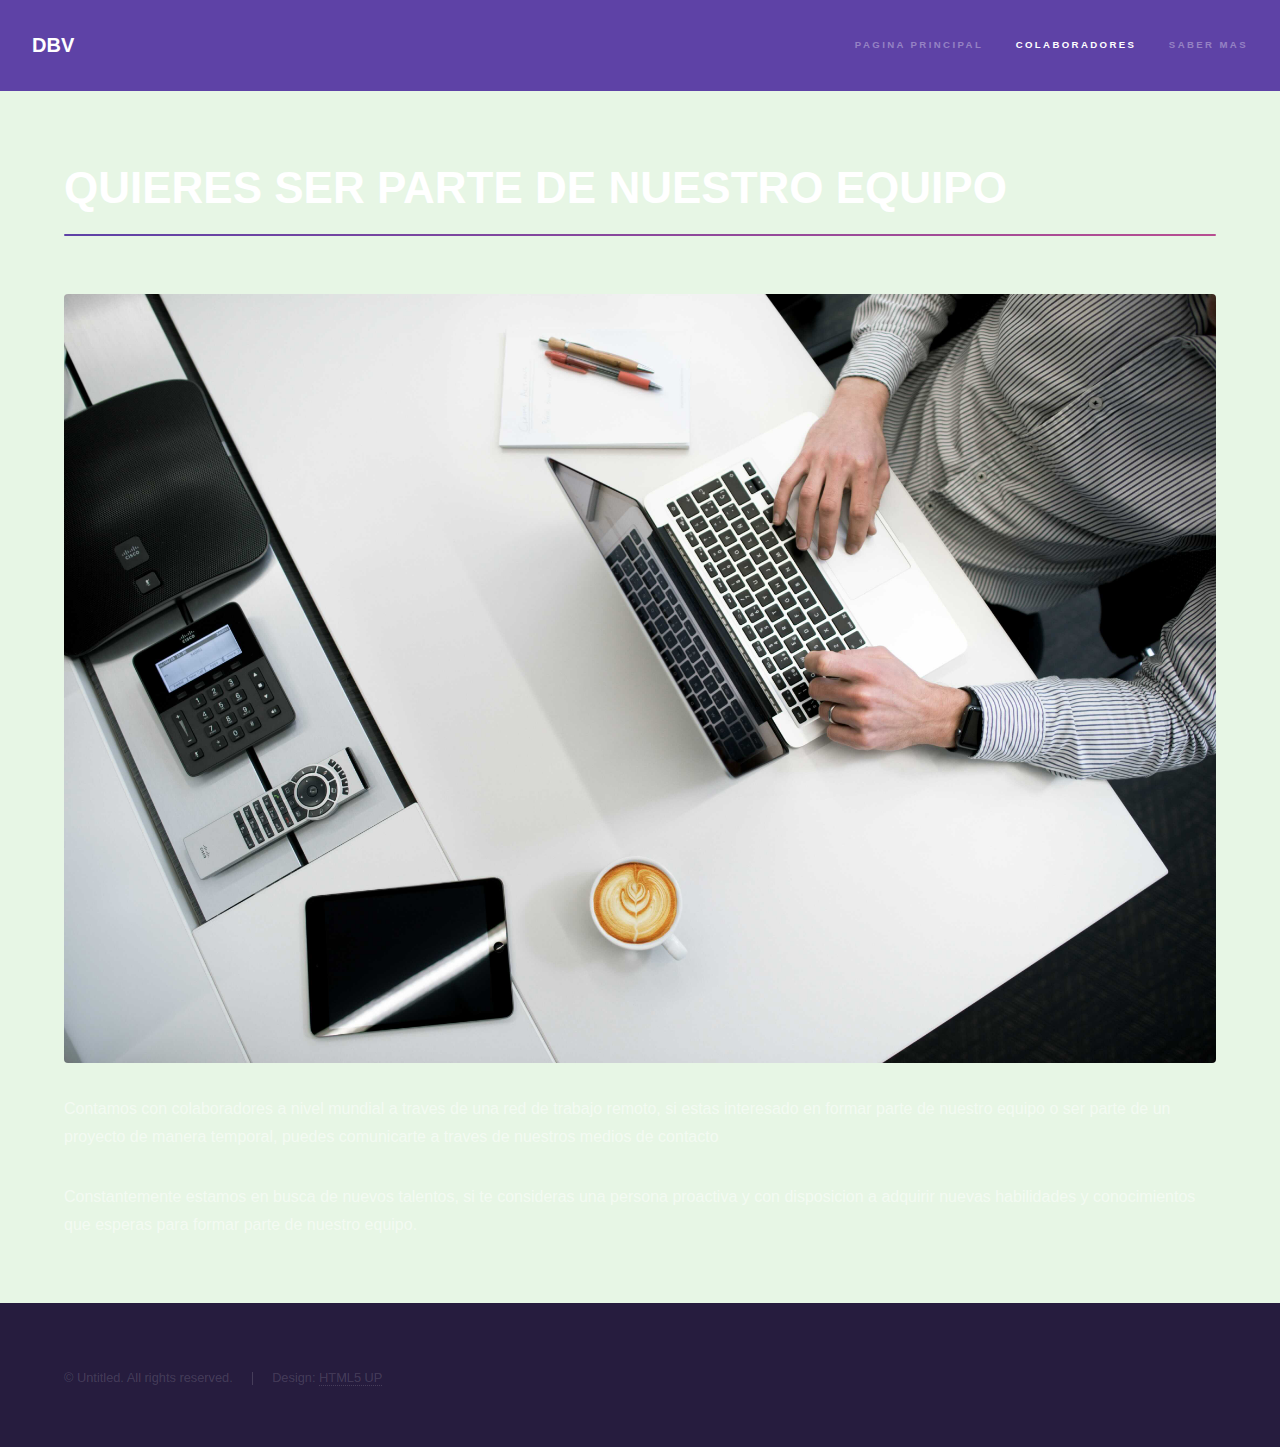
<file: generic.html>
<!DOCTYPE HTML>
<!--
	Hyperspace by HTML5 UP
	html5up.net | @ajlkn
	Free for personal and commercial use under the CCA 3.0 license (html5up.net/license)
-->
<html>
	<head>
		<title>Generic - Hyperspace by HTML5 UP</title>
		<meta charset="utf-8" />
		<meta name="viewport" content="width=device-width, initial-scale=1, user-scalable=no" />
		<link rel="stylesheet" href="assets/css/main.css" />
		<noscript><link rel="stylesheet" href="assets/css/noscript.css" /></noscript>
	</head>
	<body class="is-preload">

		<!-- Header -->
			<header id="header">
				<a href="index.html" class="title">DBV</a>
				<nav>
					<ul>
						<li><a href="index.html">PAGINA PRINCIPAL</a></li>
						<li><a href="generic.html" class="active">COLABORADORES</a></li>
						<li><a href="elements.html">SABER MAS</a></li>
					</ul>
				</nav>
			</header>

		<!-- Wrapper -->
			<div id="wrapper">

				<!-- Main -->
					<section id="main" class="wrapper">
						<div class="inner">
							<h1 class="major">QUIERES SER PARTE DE NUESTRO EQUIPO</h1>
							<span class="image fit"><img src="images/experiencia.jpg" alt="" /></span>
							<p>Contamos con colaboradores a nivel mundial a traves de una red de trabajo remoto, si estas interesado en formar parte de nuestro equipo o ser parte de un proyecto de manera temporal, puedes comunicarte a traves de nuestros medios de contacto</p>
							<p>Constantemente estamos en busca de nuevos talentos, si te consideras una persona proactiva y con disposicion a adquirir nuevas habilidades y conocimientos que esperas para formar parte de nuestro equipo.</p>
						</div>
					</section>

			</div>

		<!-- Footer -->
			<footer id="footer" class="wrapper alt">
				<div class="inner">
					<ul class="menu">
						<li>&copy; Untitled. All rights reserved.</li><li>Design: <a href="http://html5up.net">HTML5 UP</a></li>
					</ul>
				</div>
			</footer>

		<!-- Scripts -->
			<script src="assets/js/jquery.min.js"></script>
			<script src="assets/js/jquery.scrollex.min.js"></script>
			<script src="assets/js/jquery.scrolly.min.js"></script>
			<script src="assets/js/browser.min.js"></script>
			<script src="assets/js/breakpoints.min.js"></script>
			<script src="assets/js/util.js"></script>
			<script src="assets/js/main.js"></script>

	</body>
</html>
</file>
<file: assets/css/noscript.css>
/*
	Hyperspace by HTML5 UP
	html5up.net | @ajlkn
	Free for personal and commercial use under the CCA 3.0 license (html5up.net/license)
*/

/* Spotlights */

	.spotlights > section > .image:before {
		opacity: 0 !important;
	}

	.spotlights > section > .content > .inner {
		-moz-transform: none !important;
		-webkit-transform: none !important;
		-ms-transform: none !important;
		transform: none !important;
		opacity: 1 !important;
	}

/* Wrapper */

	.wrapper > .inner {
		opacity: 1 !important;
		-moz-transform: none !important;
		-webkit-transform: none !important;
		-ms-transform: none !important;
		transform: none !important;
	}

/* Sidebar */

	#sidebar > .inner {
		opacity: 1 !important;
	}

	#sidebar nav > ul > li {
		-moz-transform: none !important;
		-webkit-transform: none !important;
		-ms-transform: none !important;
		transform: none !important;
		opacity: 1 !important;
	}
</file>
<file: assets/css/main.css>
@import url(fontawesome-all.min.css);

/*
	Hyperspace by HTML5 UP
	html5up.net | @ajlkn
	Free for personal and commercial use under the CCA 3.0 license (html5up.net/license)
*/

html, body, div, span, applet, object,
iframe, h1, h2, h3, h4, h5, h6, p, blockquote,
pre, a, abbr, acronym, address, big, cite,
code, del, dfn, em, img, ins, kbd, q, s, samp,
small, strike, strong, sub, sup, tt, var, b,
u, i, center, dl, dt, dd, ol, ul, li, fieldset,
form, label, legend, table, caption, tbody,
tfoot, thead, tr, th, td, article, aside,
canvas, details, embed, figure, figcaption,
footer, header, hgroup, menu, nav, output, ruby,
section, summary, time, mark, audio, video {
	margin: 0;
	padding: 0;
	border: 0;
	font-size: 100%;
	font: inherit;
	vertical-align: baseline;}

article, aside, details, figcaption, figure,
footer, header, hgroup, menu, nav, section {
	display: block;}

body {
	line-height: 1;
}

ol, ul {
	list-style: none;
}

blockquote, q {
	quotes: none;
}

	blockquote:before, blockquote:after, q:before, q:after {
		content: '';
		content: none;
	}

table {
	border-collapse: collapse;
	border-spacing: 0;
}

body {
	-webkit-text-size-adjust: none;
}

mark {
	background-color: transparent;
	color: inherit;
}

input::-moz-focus-inner {
	border: 0;
	padding: 0;
}

input, select, textarea {
	-moz-appearance: none;
	-webkit-appearance: none;
	-ms-appearance: none;
	appearance: none;
}

/* Basic */

	@-ms-viewport {
		width: device-width;
	}

	body {
		-ms-overflow-style: scrollbar;
	}

	@media screen and (max-width: 480px) {

		html, body {
			min-width: 320px;
		}

	}

	html {
		box-sizing: border-box;
	}

	*, *:before, *:after {
		box-sizing: inherit;
	}

	body {
		background: #e7f6e5;
	}

		body.is-preload *, body.is-preload *:before, body.is-preload *:after {
			-moz-animation: none !important;
			-webkit-animation: none !important;
			-ms-animation: none !important;
			animation: none !important;
			-moz-transition: none !important;
			-webkit-transition: none !important;
			-ms-transition: none !important;
			transition: none !important;
		}

/* Type */

	body, input, select, textarea {
		color: rgba(255, 255, 255, 0.55);
		font-family: Arial, Helvetica, sans-serif;
		font-size: 16.5pt;
		font-weight: normal;
		line-height: 1.75;
	}

		@media screen and (max-width: 1680px) {

			body, input, select, textarea {
				font-size: 13pt;
			}

		}

		@media screen and (max-width: 1280px) {

			body, input, select, textarea {
				font-size: 12pt;
			}

		}

		@media screen and (max-width: 360px) {

			body, input, select, textarea {
				font-size: 11pt;
			}

		}

	a {
		-moz-transition: color 0.2s ease, border-bottom-color 0.2s ease;
		-webkit-transition: color 0.2s ease, border-bottom-color 0.2s ease;
		-ms-transition: color 0.2s ease, border-bottom-color 0.2s ease;
		transition: color 0.2s ease, border-bottom-color 0.2s ease;
		border-bottom: dotted 1px rgba(255, 255, 255, 0.35);
		color: inherit;
		text-decoration: none;
	}

		a:hover {
			border-bottom-color: transparent;
			color: #ffffff;
		}

	strong, b {
		color: #ffffff;
		font-weight: bold;
	}

	em, i {
		font-style: italic;
	}

	p {
		margin: 0 0 2em 0;
	}

	h1, h2, h3, h4, h5, h6 {
		color: #ffffff;
		font-weight: bold;
		line-height: 1.5;
		margin: 0 0 0.5em 0;
	}

		h1 a, h2 a, h3 a, h4 a, h5 a, h6 a {
			color: inherit;
			text-decoration: none;
		}

	h1 {
		font-size: 2.75em;
	}

		h1.major {
			margin: 0 0 1.3em 0;
			position: relative;
			padding-bottom: 0.35em;
		}

			h1.major:after {
				background-image: -moz-linear-gradient(to right, #5e42a6, #b74e91);
				background-image: -webkit-linear-gradient(to right, #5e42a6, #b74e91);
				background-image: -ms-linear-gradient(to right, #5e42a6, #b74e91);
				background-image: linear-gradient(to right, #5e42a6, #b74e91);
				-moz-transition: max-width 0.2s ease;
				-webkit-transition: max-width 0.2s ease;
				-ms-transition: max-width 0.2s ease;
				transition: max-width 0.2s ease;
				border-radius: 0.2em;
				bottom: 0;
				content: '';
				height: 0.05em;
				position: absolute;
				right: 0;
				width: 100%;
			}

	h2 {
		font-size: 1.75em;
	}

	h3 {
		font-size: 1.1em;
	}

	h4 {
		font-size: 1em;
	}

	h5 {
		font-size: 0.8em;
	}

	h6 {
		font-size: 0.6em;
	}

	@media screen and (max-width: 736px) {

		h1 {
			font-size: 2em;
		}

		h2 {
			font-size: 1.25em;
		}

		h3 {
			font-size: 1em;
		}

		h4 {
			font-size: 0.8em;
		}

		h5 {
			font-size: 0.6em;
		}

		h6 {
			font-size: 0.6em;
		}

	}

	sub {
		font-size: 0.8em;
		position: relative;
		top: 0.5em;
	}

	sup {
		font-size: 0.8em;
		position: relative;
		top: -0.5em;
	}

	blockquote {
		border-left: solid 4px rgba(255, 255, 255, 0.15);
		font-style: italic;
		margin: 0 0 2em 0;
		padding: 0.5em 0 0.5em 2em;
	}

	code {
		background: rgba(255, 255, 255, 0.05);
		border-radius: 0.25em;
		border: solid 1px rgba(255, 255, 255, 0.15);
		font-family: "Courier New", monospace;
		font-size: 0.9em;
		margin: 0 0.25em;
		padding: 0.25em 0.65em;
	}

	pre {
		-webkit-overflow-scrolling: touch;
		font-family: "Courier New", monospace;
		font-size: 0.9em;
		margin: 0 0 2em 0;
	}

		pre code {
			display: block;
			line-height: 1.75em;
			padding: 1em 1.5em;
			overflow-x: auto;
		}

	hr {
		border: 0;
		border-bottom: solid 1px rgba(255, 255, 255, 0.15);
		margin: 2em 0;
	}

		hr.major {
			margin: 3em 0;
		}

	.align-left {
		text-align: left;
	}

	.align-center {
		text-align: center;
	}

	.align-right {
		text-align: right;
	}

/* Row */

	.row {
		display: flex;
		flex-wrap: wrap;
		box-sizing: border-box;
		align-items: stretch;
	}

		.row > * {
			box-sizing: border-box;
		}

		.row.gtr-uniform > * > :last-child {
			margin-bottom: 0;
		}

		.row.aln-left {
			justify-content: flex-start;
		}

		.row.aln-center {
			justify-content: center;
		}

		.row.aln-right {
			justify-content: flex-end;
		}

		.row.aln-top {
			align-items: flex-start;
		}

		.row.aln-middle {
			align-items: center;
		}

		.row.aln-bottom {
			align-items: flex-end;
		}

		.row > .imp {
			order: -1;
		}

		.row > .col-1 {
			width: 8.33333%;
		}

		.row > .off-1 {
			margin-left: 8.33333%;
		}

		.row > .col-2 {
			width: 16.66667%;
		}

		.row > .off-2 {
			margin-left: 16.66667%;
		}

		.row > .col-3 {
			width: 25%;
		}

		.row > .off-3 {
			margin-left: 25%;
		}

		.row > .col-4 {
			width: 33.33333%;
		}

		.row > .off-4 {
			margin-left: 33.33333%;
		}

		.row > .col-5 {
			width: 41.66667%;
		}

		.row > .off-5 {
			margin-left: 41.66667%;
		}

		.row > .col-6 {
			width: 50%;
		}

		.row > .off-6 {
			margin-left: 50%;
		}

		.row > .col-7 {
			width: 58.33333%;
		}

		.row > .off-7 {
			margin-left: 58.33333%;
		}

		.row > .col-8 {
			width: 66.66667%;
		}

		.row > .off-8 {
			margin-left: 66.66667%;
		}

		.row > .col-9 {
			width: 75%;
		}

		.row > .off-9 {
			margin-left: 75%;
		}

		.row > .col-10 {
			width: 83.33333%;
		}

		.row > .off-10 {
			margin-left: 83.33333%;
		}

		.row > .col-11 {
			width: 91.66667%;
		}

		.row > .off-11 {
			margin-left: 91.66667%;
		}

		.row > .col-12 {
			width: 100%;
		}

		.row > .off-12 {
			margin-left: 100%;
		}

		.row.gtr-0 {
			margin-top: 0;
			margin-left: 0em;
		}

			.row.gtr-0 > * {
				padding: 0 0 0 0em;
			}

			.row.gtr-0.gtr-uniform {
				margin-top: 0em;
			}

				.row.gtr-0.gtr-uniform > * {
					padding-top: 0em;
				}

		.row.gtr-25 {
			margin-top: 0;
			margin-left: -0.375em;
		}

			.row.gtr-25 > * {
				padding: 0 0 0 0.375em;
			}

			.row.gtr-25.gtr-uniform {
				margin-top: -0.375em;
			}

				.row.gtr-25.gtr-uniform > * {
					padding-top: 0.375em;
				}

		.row.gtr-50 {
			margin-top: 0;
			margin-left: -0.75em;
		}

			.row.gtr-50 > * {
				padding: 0 0 0 0.75em;
			}

			.row.gtr-50.gtr-uniform {
				margin-top: -0.75em;
			}

				.row.gtr-50.gtr-uniform > * {
					padding-top: 0.75em;
				}

		.row {
			margin-top: 0;
			margin-left: -1.5em;
		}

			.row > * {
				padding: 0 0 0 1.5em;
			}

			.row.gtr-uniform {
				margin-top: -1.5em;
			}

				.row.gtr-uniform > * {
					padding-top: 1.5em;
				}

		.row.gtr-150 {
			margin-top: 0;
			margin-left: -2.25em;
		}

			.row.gtr-150 > * {
				padding: 0 0 0 2.25em;
			}

			.row.gtr-150.gtr-uniform {
				margin-top: -2.25em;
			}

				.row.gtr-150.gtr-uniform > * {
					padding-top: 2.25em;
				}

		.row.gtr-200 {
			margin-top: 0;
			margin-left: -3em;
		}

			.row.gtr-200 > * {
				padding: 0 0 0 3em;
			}

			.row.gtr-200.gtr-uniform {
				margin-top: -3em;
			}

				.row.gtr-200.gtr-uniform > * {
					padding-top: 3em;
				}

		@media screen and (max-width: 1680px) {

			.row {
				display: flex;
				flex-wrap: wrap;
				box-sizing: border-box;
				align-items: stretch;
			}

				.row > * {
					box-sizing: border-box;
				}

				.row.gtr-uniform > * > :last-child {
					margin-bottom: 0;
				}

				.row.aln-left {
					justify-content: flex-start;
				}

				.row.aln-center {
					justify-content: center;
				}

				.row.aln-right {
					justify-content: flex-end;
				}

				.row.aln-top {
					align-items: flex-start;
				}

				.row.aln-middle {
					align-items: center;
				}

				.row.aln-bottom {
					align-items: flex-end;
				}

				.row > .imp-xlarge {
					order: -1;
				}

				.row > .col-1-xlarge {
					width: 8.33333%;
				}

				.row > .off-1-xlarge {
					margin-left: 8.33333%;
				}

				.row > .col-2-xlarge {
					width: 16.66667%;
				}

				.row > .off-2-xlarge {
					margin-left: 16.66667%;
				}

				.row > .col-3-xlarge {
					width: 25%;
				}

				.row > .off-3-xlarge {
					margin-left: 25%;
				}

				.row > .col-4-xlarge {
					width: 33.33333%;
				}

				.row > .off-4-xlarge {
					margin-left: 33.33333%;
				}

				.row > .col-5-xlarge {
					width: 41.66667%;
				}

				.row > .off-5-xlarge {
					margin-left: 41.66667%;
				}

				.row > .col-6-xlarge {
					width: 50%;
				}

				.row > .off-6-xlarge {
					margin-left: 50%;
				}

				.row > .col-7-xlarge {
					width: 58.33333%;
				}

				.row > .off-7-xlarge {
					margin-left: 58.33333%;
				}

				.row > .col-8-xlarge {
					width: 66.66667%;
				}

				.row > .off-8-xlarge {
					margin-left: 66.66667%;
				}

				.row > .col-9-xlarge {
					width: 75%;
				}

				.row > .off-9-xlarge {
					margin-left: 75%;
				}

				.row > .col-10-xlarge {
					width: 83.33333%;
				}

				.row > .off-10-xlarge {
					margin-left: 83.33333%;
				}

				.row > .col-11-xlarge {
					width: 91.66667%;
				}

				.row > .off-11-xlarge {
					margin-left: 91.66667%;
				}

				.row > .col-12-xlarge {
					width: 100%;
				}

				.row > .off-12-xlarge {
					margin-left: 100%;
				}

				.row.gtr-0 {
					margin-top: 0;
					margin-left: 0em;
				}

					.row.gtr-0 > * {
						padding: 0 0 0 0em;
					}

					.row.gtr-0.gtr-uniform {
						margin-top: 0em;
					}

						.row.gtr-0.gtr-uniform > * {
							padding-top: 0em;
						}

				.row.gtr-25 {
					margin-top: 0;
					margin-left: -0.375em;
				}

					.row.gtr-25 > * {
						padding: 0 0 0 0.375em;
					}

					.row.gtr-25.gtr-uniform {
						margin-top: -0.375em;
					}

						.row.gtr-25.gtr-uniform > * {
							padding-top: 0.375em;
						}

				.row.gtr-50 {
					margin-top: 0;
					margin-left: -0.75em;
				}

					.row.gtr-50 > * {
						padding: 0 0 0 0.75em;
					}

					.row.gtr-50.gtr-uniform {
						margin-top: -0.75em;
					}

						.row.gtr-50.gtr-uniform > * {
							padding-top: 0.75em;
						}

				.row {
					margin-top: 0;
					margin-left: -1.5em;
				}

					.row > * {
						padding: 0 0 0 1.5em;
					}

					.row.gtr-uniform {
						margin-top: -1.5em;
					}

						.row.gtr-uniform > * {
							padding-top: 1.5em;
						}

				.row.gtr-150 {
					margin-top: 0;
					margin-left: -2.25em;
				}

					.row.gtr-150 > * {
						padding: 0 0 0 2.25em;
					}

					.row.gtr-150.gtr-uniform {
						margin-top: -2.25em;
					}

						.row.gtr-150.gtr-uniform > * {
							padding-top: 2.25em;
						}

				.row.gtr-200 {
					margin-top: 0;
					margin-left: -3em;
				}

					.row.gtr-200 > * {
						padding: 0 0 0 3em;
					}

					.row.gtr-200.gtr-uniform {
						margin-top: -3em;
					}

						.row.gtr-200.gtr-uniform > * {
							padding-top: 3em;
						}

		}

		@media screen and (max-width: 1280px) {

			.row {
				display: flex;
				flex-wrap: wrap;
				box-sizing: border-box;
				align-items: stretch;
			}

				.row > * {
					box-sizing: border-box;
				}

				.row.gtr-uniform > * > :last-child {
					margin-bottom: 0;
				}

				.row.aln-left {
					justify-content: flex-start;
				}

				.row.aln-center {
					justify-content: center;
				}

				.row.aln-right {
					justify-content: flex-end;
				}

				.row.aln-top {
					align-items: flex-start;
				}

				.row.aln-middle {
					align-items: center;
				}

				.row.aln-bottom {
					align-items: flex-end;
				}

				.row > .imp-large {
					order: -1;
				}

				.row > .col-1-large {
					width: 8.33333%;
				}

				.row > .off-1-large {
					margin-left: 8.33333%;
				}

				.row > .col-2-large {
					width: 16.66667%;
				}

				.row > .off-2-large {
					margin-left: 16.66667%;
				}

				.row > .col-3-large {
					width: 25%;
				}

				.row > .off-3-large {
					margin-left: 25%;
				}

				.row > .col-4-large {
					width: 33.33333%;
				}

				.row > .off-4-large {
					margin-left: 33.33333%;
				}

				.row > .col-5-large {
					width: 41.66667%;
				}

				.row > .off-5-large {
					margin-left: 41.66667%;
				}

				.row > .col-6-large {
					width: 50%;
				}

				.row > .off-6-large {
					margin-left: 50%;
				}

				.row > .col-7-large {
					width: 58.33333%;
				}

				.row > .off-7-large {
					margin-left: 58.33333%;
				}

				.row > .col-8-large {
					width: 66.66667%;
				}

				.row > .off-8-large {
					margin-left: 66.66667%;
				}

				.row > .col-9-large {
					width: 75%;
				}

				.row > .off-9-large {
					margin-left: 75%;
				}

				.row > .col-10-large {
					width: 83.33333%;
				}

				.row > .off-10-large {
					margin-left: 83.33333%;
				}

				.row > .col-11-large {
					width: 91.66667%;
				}

				.row > .off-11-large {
					margin-left: 91.66667%;
				}

				.row > .col-12-large {
					width: 100%;
				}

				.row > .off-12-large {
					margin-left: 100%;
				}

				.row.gtr-0 {
					margin-top: 0;
					margin-left: 0em;
				}

					.row.gtr-0 > * {
						padding: 0 0 0 0em;
					}

					.row.gtr-0.gtr-uniform {
						margin-top: 0em;
					}

						.row.gtr-0.gtr-uniform > * {
							padding-top: 0em;
						}

				.row.gtr-25 {
					margin-top: 0;
					margin-left: -0.375em;
				}

					.row.gtr-25 > * {
						padding: 0 0 0 0.375em;
					}

					.row.gtr-25.gtr-uniform {
						margin-top: -0.375em;
					}

						.row.gtr-25.gtr-uniform > * {
							padding-top: 0.375em;
						}

				.row.gtr-50 {
					margin-top: 0;
					margin-left: -0.75em;
				}

					.row.gtr-50 > * {
						padding: 0 0 0 0.75em;
					}

					.row.gtr-50.gtr-uniform {
						margin-top: -0.75em;
					}

						.row.gtr-50.gtr-uniform > * {
							padding-top: 0.75em;
						}

				.row {
					margin-top: 0;
					margin-left: -1.5em;
				}

					.row > * {
						padding: 0 0 0 1.5em;
					}

					.row.gtr-uniform {
						margin-top: -1.5em;
					}

						.row.gtr-uniform > * {
							padding-top: 1.5em;
						}

				.row.gtr-150 {
					margin-top: 0;
					margin-left: -2.25em;
				}

					.row.gtr-150 > * {
						padding: 0 0 0 2.25em;
					}

					.row.gtr-150.gtr-uniform {
						margin-top: -2.25em;
					}

						.row.gtr-150.gtr-uniform > * {
							padding-top: 2.25em;
						}

				.row.gtr-200 {
					margin-top: 0;
					margin-left: -3em;
				}

					.row.gtr-200 > * {
						padding: 0 0 0 3em;
					}

					.row.gtr-200.gtr-uniform {
						margin-top: -3em;
					}

						.row.gtr-200.gtr-uniform > * {
							padding-top: 3em;
						}

		}

		@media screen and (max-width: 980px) {

			.row {
				display: flex;
				flex-wrap: wrap;
				box-sizing: border-box;
				align-items: stretch;
			}

				.row > * {
					box-sizing: border-box;
				}

				.row.gtr-uniform > * > :last-child {
					margin-bottom: 0;
				}

				.row.aln-left {
					justify-content: flex-start;
				}

				.row.aln-center {
					justify-content: center;
				}

				.row.aln-right {
					justify-content: flex-end;
				}

				.row.aln-top {
					align-items: flex-start;
				}

				.row.aln-middle {
					align-items: center;
				}

				.row.aln-bottom {
					align-items: flex-end;
				}

				.row > .imp-medium {
					order: -1;
				}

				.row > .col-1-medium {
					width: 8.33333%;
				}

				.row > .off-1-medium {
					margin-left: 8.33333%;
				}

				.row > .col-2-medium {
					width: 16.66667%;
				}

				.row > .off-2-medium {
					margin-left: 16.66667%;
				}

				.row > .col-3-medium {
					width: 25%;
				}

				.row > .off-3-medium {
					margin-left: 25%;
				}

				.row > .col-4-medium {
					width: 33.33333%;
				}

				.row > .off-4-medium {
					margin-left: 33.33333%;
				}

				.row > .col-5-medium {
					width: 41.66667%;
				}

				.row > .off-5-medium {
					margin-left: 41.66667%;
				}

				.row > .col-6-medium {
					width: 50%;
				}

				.row > .off-6-medium {
					margin-left: 50%;
				}

				.row > .col-7-medium {
					width: 58.33333%;
				}

				.row > .off-7-medium {
					margin-left: 58.33333%;
				}

				.row > .col-8-medium {
					width: 66.66667%;
				}

				.row > .off-8-medium {
					margin-left: 66.66667%;
				}

				.row > .col-9-medium {
					width: 75%;
				}

				.row > .off-9-medium {
					margin-left: 75%;
				}

				.row > .col-10-medium {
					width: 83.33333%;
				}

				.row > .off-10-medium {
					margin-left: 83.33333%;
				}

				.row > .col-11-medium {
					width: 91.66667%;
				}

				.row > .off-11-medium {
					margin-left: 91.66667%;
				}

				.row > .col-12-medium {
					width: 100%;
				}

				.row > .off-12-medium {
					margin-left: 100%;
				}

				.row.gtr-0 {
					margin-top: 0;
					margin-left: 0em;
				}

					.row.gtr-0 > * {
						padding: 0 0 0 0em;
					}

					.row.gtr-0.gtr-uniform {
						margin-top: 0em;
					}

						.row.gtr-0.gtr-uniform > * {
							padding-top: 0em;
						}

				.row.gtr-25 {
					margin-top: 0;
					margin-left: -0.375em;
				}

					.row.gtr-25 > * {
						padding: 0 0 0 0.375em;
					}

					.row.gtr-25.gtr-uniform {
						margin-top: -0.375em;
					}

						.row.gtr-25.gtr-uniform > * {
							padding-top: 0.375em;
						}

				.row.gtr-50 {
					margin-top: 0;
					margin-left: -0.75em;
				}

					.row.gtr-50 > * {
						padding: 0 0 0 0.75em;
					}

					.row.gtr-50.gtr-uniform {
						margin-top: -0.75em;
					}

						.row.gtr-50.gtr-uniform > * {
							padding-top: 0.75em;
						}

				.row {
					margin-top: 0;
					margin-left: -1.5em;
				}

					.row > * {
						padding: 0 0 0 1.5em;
					}

					.row.gtr-uniform {
						margin-top: -1.5em;
					}

						.row.gtr-uniform > * {
							padding-top: 1.5em;
						}

				.row.gtr-150 {
					margin-top: 0;
					margin-left: -2.25em;
				}

					.row.gtr-150 > * {
						padding: 0 0 0 2.25em;
					}

					.row.gtr-150.gtr-uniform {
						margin-top: -2.25em;
					}

						.row.gtr-150.gtr-uniform > * {
							padding-top: 2.25em;
						}

				.row.gtr-200 {
					margin-top: 0;
					margin-left: -3em;
				}

					.row.gtr-200 > * {
						padding: 0 0 0 3em;
					}

					.row.gtr-200.gtr-uniform {
						margin-top: -3em;
					}

						.row.gtr-200.gtr-uniform > * {
							padding-top: 3em;
						}

		}

		@media screen and (max-width: 736px) {

			.row {
				display: flex;
				flex-wrap: wrap;
				box-sizing: border-box;
				align-items: stretch;
			}

				.row > * {
					box-sizing: border-box;
				}

				.row.gtr-uniform > * > :last-child {
					margin-bottom: 0;
				}

				.row.aln-left {
					justify-content: flex-start;
				}

				.row.aln-center {
					justify-content: center;
				}

				.row.aln-right {
					justify-content: flex-end;
				}

				.row.aln-top {
					align-items: flex-start;
				}

				.row.aln-middle {
					align-items: center;
				}

				.row.aln-bottom {
					align-items: flex-end;
				}

				.row > .imp-small {
					order: -1;
				}

				.row > .col-1-small {
					width: 8.33333%;
				}

				.row > .off-1-small {
					margin-left: 8.33333%;
				}

				.row > .col-2-small {
					width: 16.66667%;
				}

				.row > .off-2-small {
					margin-left: 16.66667%;
				}

				.row > .col-3-small {
					width: 25%;
				}

				.row > .off-3-small {
					margin-left: 25%;
				}

				.row > .col-4-small {
					width: 33.33333%;
				}

				.row > .off-4-small {
					margin-left: 33.33333%;
				}

				.row > .col-5-small {
					width: 41.66667%;
				}

				.row > .off-5-small {
					margin-left: 41.66667%;
				}

				.row > .col-6-small {
					width: 50%;
				}

				.row > .off-6-small {
					margin-left: 50%;
				}

				.row > .col-7-small {
					width: 58.33333%;
				}

				.row > .off-7-small {
					margin-left: 58.33333%;
				}

				.row > .col-8-small {
					width: 66.66667%;
				}

				.row > .off-8-small {
					margin-left: 66.66667%;
				}

				.row > .col-9-small {
					width: 75%;
				}

				.row > .off-9-small {
					margin-left: 75%;
				}

				.row > .col-10-small {
					width: 83.33333%;
				}

				.row > .off-10-small {
					margin-left: 83.33333%;
				}

				.row > .col-11-small {
					width: 91.66667%;
				}

				.row > .off-11-small {
					margin-left: 91.66667%;
				}

				.row > .col-12-small {
					width: 100%;
				}

				.row > .off-12-small {
					margin-left: 100%;
				}

				.row.gtr-0 {
					margin-top: 0;
					margin-left: 0em;
				}

					.row.gtr-0 > * {
						padding: 0 0 0 0em;
					}

					.row.gtr-0.gtr-uniform {
						margin-top: 0em;
					}

						.row.gtr-0.gtr-uniform > * {
							padding-top: 0em;
						}

				.row.gtr-25 {
					margin-top: 0;
					margin-left: -0.375em;
				}

					.row.gtr-25 > * {
						padding: 0 0 0 0.375em;
					}

					.row.gtr-25.gtr-uniform {
						margin-top: -0.375em;
					}

						.row.gtr-25.gtr-uniform > * {
							padding-top: 0.375em;
						}

				.row.gtr-50 {
					margin-top: 0;
					margin-left: -0.75em;
				}

					.row.gtr-50 > * {
						padding: 0 0 0 0.75em;
					}

					.row.gtr-50.gtr-uniform {
						margin-top: -0.75em;
					}

						.row.gtr-50.gtr-uniform > * {
							padding-top: 0.75em;
						}

				.row {
					margin-top: 0;
					margin-left: -1.5em;
				}

					.row > * {
						padding: 0 0 0 1.5em;
					}

					.row.gtr-uniform {
						margin-top: -1.5em;
					}

						.row.gtr-uniform > * {
							padding-top: 1.5em;
						}

				.row.gtr-150 {
					margin-top: 0;
					margin-left: -2.25em;
				}

					.row.gtr-150 > * {
						padding: 0 0 0 2.25em;
					}

					.row.gtr-150.gtr-uniform {
						margin-top: -2.25em;
					}

						.row.gtr-150.gtr-uniform > * {
							padding-top: 2.25em;
						}

				.row.gtr-200 {
					margin-top: 0;
					margin-left: -3em;
				}

					.row.gtr-200 > * {
						padding: 0 0 0 3em;
					}

					.row.gtr-200.gtr-uniform {
						margin-top: -3em;
					}

						.row.gtr-200.gtr-uniform > * {
							padding-top: 3em;
						}

		}

		@media screen and (max-width: 480px) {

			.row {
				display: flex;
				flex-wrap: wrap;
				box-sizing: border-box;
				align-items: stretch;
			}

				.row > * {
					box-sizing: border-box;
				}

				.row.gtr-uniform > * > :last-child {
					margin-bottom: 0;
				}

				.row.aln-left {
					justify-content: flex-start;
				}

				.row.aln-center {
					justify-content: center;
				}

				.row.aln-right {
					justify-content: flex-end;
				}

				.row.aln-top {
					align-items: flex-start;
				}

				.row.aln-middle {
					align-items: center;
				}

				.row.aln-bottom {
					align-items: flex-end;
				}

				.row > .imp-xsmall {
					order: -1;
				}

				.row > .col-1-xsmall {
					width: 8.33333%;
				}

				.row > .off-1-xsmall {
					margin-left: 8.33333%;
				}

				.row > .col-2-xsmall {
					width: 16.66667%;
				}

				.row > .off-2-xsmall {
					margin-left: 16.66667%;
				}

				.row > .col-3-xsmall {
					width: 25%;
				}

				.row > .off-3-xsmall {
					margin-left: 25%;
				}

				.row > .col-4-xsmall {
					width: 33.33333%;
				}

				.row > .off-4-xsmall {
					margin-left: 33.33333%;
				}

				.row > .col-5-xsmall {
					width: 41.66667%;
				}

				.row > .off-5-xsmall {
					margin-left: 41.66667%;
				}

				.row > .col-6-xsmall {
					width: 50%;
				}

				.row > .off-6-xsmall {
					margin-left: 50%;
				}

				.row > .col-7-xsmall {
					width: 58.33333%;
				}

				.row > .off-7-xsmall {
					margin-left: 58.33333%;
				}

				.row > .col-8-xsmall {
					width: 66.66667%;
				}

				.row > .off-8-xsmall {
					margin-left: 66.66667%;
				}

				.row > .col-9-xsmall {
					width: 75%;
				}

				.row > .off-9-xsmall {
					margin-left: 75%;
				}

				.row > .col-10-xsmall {
					width: 83.33333%;
				}

				.row > .off-10-xsmall {
					margin-left: 83.33333%;
				}

				.row > .col-11-xsmall {
					width: 91.66667%;
				}

				.row > .off-11-xsmall {
					margin-left: 91.66667%;
				}

				.row > .col-12-xsmall {
					width: 100%;
				}

				.row > .off-12-xsmall {
					margin-left: 100%;
				}

				.row.gtr-0 {
					margin-top: 0;
					margin-left: 0em;
				}

					.row.gtr-0 > * {
						padding: 0 0 0 0em;
					}

					.row.gtr-0.gtr-uniform {
						margin-top: 0em;
					}

						.row.gtr-0.gtr-uniform > * {
							padding-top: 0em;
						}

				.row.gtr-25 {
					margin-top: 0;
					margin-left: -0.375em;
				}

					.row.gtr-25 > * {
						padding: 0 0 0 0.375em;
					}

					.row.gtr-25.gtr-uniform {
						margin-top: -0.375em;
					}

						.row.gtr-25.gtr-uniform > * {
							padding-top: 0.375em;
						}

				.row.gtr-50 {
					margin-top: 0;
					margin-left: -0.75em;
				}

					.row.gtr-50 > * {
						padding: 0 0 0 0.75em;
					}

					.row.gtr-50.gtr-uniform {
						margin-top: -0.75em;
					}

						.row.gtr-50.gtr-uniform > * {
							padding-top: 0.75em;
						}

				.row {
					margin-top: 0;
					margin-left: -1.5em;
				}

					.row > * {
						padding: 0 0 0 1.5em;
					}

					.row.gtr-uniform {
						margin-top: -1.5em;
					}

						.row.gtr-uniform > * {
							padding-top: 1.5em;
						}

				.row.gtr-150 {
					margin-top: 0;
					margin-left: -2.25em;
				}

					.row.gtr-150 > * {
						padding: 0 0 0 2.25em;
					}

					.row.gtr-150.gtr-uniform {
						margin-top: -2.25em;
					}

						.row.gtr-150.gtr-uniform > * {
							padding-top: 2.25em;
						}

				.row.gtr-200 {
					margin-top: 0;
					margin-left: -3em;
				}

					.row.gtr-200 > * {
						padding: 0 0 0 3em;
					}

					.row.gtr-200.gtr-uniform {
						margin-top: -3em;
					}

						.row.gtr-200.gtr-uniform > * {
							padding-top: 3em;
						}

		}

/* Box */

	.box {
		border-radius: 0.25em;
		border: solid 1px rgba(255, 255, 255, 0.15);
		margin-bottom: 2em;
		padding: 1.5em;
	}

		.box > :last-child,
		.box > :last-child > :last-child,
		.box > :last-child > :last-child > :last-child {
			margin-bottom: 0;
		}

		.box.alt {
			border: 0;
			border-radius: 0;
			padding: 0;
		}

/* Button */

	input[type="submit"],
	input[type="reset"],
	input[type="button"],
	button,
	.button {
		-moz-appearance: none;
		-webkit-appearance: none;
		-ms-appearance: none;
		appearance: none;
		-moz-transition: border-color 0.2s ease;
		-webkit-transition: border-color 0.2s ease;
		-ms-transition: border-color 0.2s ease;
		transition: border-color 0.2s ease;
		background-color: transparent;
		border: solid 1px !important;
		border-color: rgba(255, 255, 255, 0.15) !important;
		border-radius: 3em;
		color: #ffffff !important;
		cursor: pointer;
		display: inline-block;
		font-size: 0.6em;
		font-weight: bold;
		height: calc(4.75em + 2px);
		letter-spacing: 0.25em;
		line-height: 4.75em;
		outline: 0;
		padding: 0 3.75em;
		position: relative;
		text-align: center;
		text-decoration: none;
		text-transform: uppercase;
		white-space: nowrap;
	}

		input[type="submit"]:after,
		input[type="reset"]:after,
		input[type="button"]:after,
		button:after,
		.button:after {
			-moz-transform: scale(0.25);
			-webkit-transform: scale(0.25);
			-ms-transform: scale(0.25);
			transform: scale(0.25);
			pointer-events: none;
			-moz-transition: opacity 0.2s ease, -moz-transform 0.2s ease;
			-webkit-transition: opacity 0.2s ease, -webkit-transform 0.2s ease;
			-ms-transition: opacity 0.2s ease, -ms-transform 0.2s ease;
			transition: opacity 0.2s ease, transform 0.2s ease;
			background: #ffffff;
			border-radius: 3em;
			content: '';
			height: 100%;
			left: 0;
			opacity: 0;
			position: absolute;
			top: 0;
			width: 100%;
		}

		input[type="submit"].icon:before,
		input[type="reset"].icon:before,
		input[type="button"].icon:before,
		button.icon:before,
		.button.icon:before {
			margin-right: 0.75em;
		}

		input[type="submit"].fit,
		input[type="reset"].fit,
		input[type="button"].fit,
		button.fit,
		.button.fit {
			width: 100%;
		}

		input[type="submit"].small,
		input[type="reset"].small,
		input[type="button"].small,
		button.small,
		.button.small {
			font-size: 0.4em;
		}

		input[type="submit"].large,
		input[type="reset"].large,
		input[type="button"].large,
		button.large,
		.button.large {
			font-size: 0.8em;
		}

		input[type="submit"].primary,
		input[type="reset"].primary,
		input[type="button"].primary,
		button.primary,
		.button.primary {
			background-color: #ffffff;
			color: #312450 !important;
		}

			input[type="submit"].primary:after,
			input[type="reset"].primary:after,
			input[type="button"].primary:after,
			button.primary:after,
			.button.primary:after {
				display: none;
			}

		input[type="submit"].disabled, input[type="submit"]:disabled,
		input[type="reset"].disabled,
		input[type="reset"]:disabled,
		input[type="button"].disabled,
		input[type="button"]:disabled,
		button.disabled,
		button:disabled,
		.button.disabled,
		.button:disabled {
			cursor: default;
			opacity: 0.5;
			pointer-events: none;
		}

		input[type="submit"]:hover,
		input[type="reset"]:hover,
		input[type="button"]:hover,
		button:hover,
		.button:hover {
			border-color: rgba(255, 255, 255, 0.55) !important;
		}

			input[type="submit"]:hover:after,
			input[type="reset"]:hover:after,
			input[type="button"]:hover:after,
			button:hover:after,
			.button:hover:after {
				opacity: 0.05;
				-moz-transform: scale(1);
				-webkit-transform: scale(1);
				-ms-transform: scale(1);
				transform: scale(1);
			}

			input[type="submit"]:hover:active,
			input[type="reset"]:hover:active,
			input[type="button"]:hover:active,
			button:hover:active,
			.button:hover:active {
				border-color: #ffffff !important;
			}

				input[type="submit"]:hover:active:after,
				input[type="reset"]:hover:active:after,
				input[type="button"]:hover:active:after,
				button:hover:active:after,
				.button:hover:active:after {
					opacity: 0.1;
				}

/* Features */

	.features {
		display: -moz-flex;
		display: -webkit-flex;
		display: -ms-flex;
		display: flex;
		-moz-flex-wrap: wrap;
		-webkit-flex-wrap: wrap;
		-ms-flex-wrap: wrap;
		flex-wrap: wrap;
		border-radius: 0.25em;
		border: solid 1px rgba(255, 255, 255, 0.15);
		background: rgba(255, 255, 255, 0.05);
		margin: 0 0 2em 0;
	}

		.features section {
			padding: 3.5em 3em 1em 7em ;
			width: 50%;
			border-top: solid 1px rgba(255, 255, 255, 0.15);
			position: relative;
		}

			.features section:nth-child(-n + 2) {
				border-top-width: 0;
			}

			.features section:nth-child(2n) {
				border-left: solid 1px rgba(255, 255, 255, 0.15);
			}

			.features section .icon {
				-moz-transition: opacity 0.5s ease, -moz-transform 0.5s ease;
				-webkit-transition: opacity 0.5s ease, -webkit-transform 0.5s ease;
				-ms-transition: opacity 0.5s ease, -ms-transform 0.5s ease;
				transition: opacity 0.5s ease, transform 0.5s ease;
				-moz-transition-delay: 1s;
				-webkit-transition-delay: 1s;
				-ms-transition-delay: 1s;
				transition-delay: 1s;
				-moz-transform: scale(1);
				-webkit-transform: scale(1);
				-ms-transform: scale(1);
				transform: scale(1);
				position: absolute;
				left: 3em;
				top: 3em;
				opacity: 1;
			}

			.features section:nth-child(1) .icon {
				-moz-transition-delay: 0.15s;
				-webkit-transition-delay: 0.15s;
				-ms-transition-delay: 0.15s;
				transition-delay: 0.15s;
			}

			.features section:nth-child(2) .icon {
				-moz-transition-delay: 0.3s;
				-webkit-transition-delay: 0.3s;
				-ms-transition-delay: 0.3s;
				transition-delay: 0.3s;
			}

			.features section:nth-child(3) .icon {
				-moz-transition-delay: 0.45s;
				-webkit-transition-delay: 0.45s;
				-ms-transition-delay: 0.45s;
				transition-delay: 0.45s;
			}

			.features section:nth-child(4) .icon {
				-moz-transition-delay: 0.6s;
				-webkit-transition-delay: 0.6s;
				-ms-transition-delay: 0.6s;
				transition-delay: 0.6s;
			}

			.features section:nth-child(5) .icon {
				-moz-transition-delay: 0.75s;
				-webkit-transition-delay: 0.75s;
				-ms-transition-delay: 0.75s;
				transition-delay: 0.75s;
			}

			.features section:nth-child(6) .icon {
				-moz-transition-delay: 0.9s;
				-webkit-transition-delay: 0.9s;
				-ms-transition-delay: 0.9s;
				transition-delay: 0.9s;
			}

			.features section:nth-child(7) .icon {
				-moz-transition-delay: 1.05s;
				-webkit-transition-delay: 1.05s;
				-ms-transition-delay: 1.05s;
				transition-delay: 1.05s;
			}

			.features section:nth-child(8) .icon {
				-moz-transition-delay: 1.2s;
				-webkit-transition-delay: 1.2s;
				-ms-transition-delay: 1.2s;
				transition-delay: 1.2s;
			}

			.features section:nth-child(9) .icon {
				-moz-transition-delay: 1.35s;
				-webkit-transition-delay: 1.35s;
				-ms-transition-delay: 1.35s;
				transition-delay: 1.35s;
			}

			.features section:nth-child(10) .icon {
				-moz-transition-delay: 1.5s;
				-webkit-transition-delay: 1.5s;
				-ms-transition-delay: 1.5s;
				transition-delay: 1.5s;
			}

			.features section:nth-child(11) .icon {
				-moz-transition-delay: 1.65s;
				-webkit-transition-delay: 1.65s;
				-ms-transition-delay: 1.65s;
				transition-delay: 1.65s;
			}

			.features section:nth-child(12) .icon {
				-moz-transition-delay: 1.8s;
				-webkit-transition-delay: 1.8s;
				-ms-transition-delay: 1.8s;
				transition-delay: 1.8s;
			}

			.features section:nth-child(13) .icon {
				-moz-transition-delay: 1.95s;
				-webkit-transition-delay: 1.95s;
				-ms-transition-delay: 1.95s;
				transition-delay: 1.95s;
			}

			.features section:nth-child(14) .icon {
				-moz-transition-delay: 2.1s;
				-webkit-transition-delay: 2.1s;
				-ms-transition-delay: 2.1s;
				transition-delay: 2.1s;
			}

			.features section:nth-child(15) .icon {
				-moz-transition-delay: 2.25s;
				-webkit-transition-delay: 2.25s;
				-ms-transition-delay: 2.25s;
				transition-delay: 2.25s;
			}

			.features section:nth-child(16) .icon {
				-moz-transition-delay: 2.4s;
				-webkit-transition-delay: 2.4s;
				-ms-transition-delay: 2.4s;
				transition-delay: 2.4s;
			}

			.features section:nth-child(17) .icon {
				-moz-transition-delay: 2.55s;
				-webkit-transition-delay: 2.55s;
				-ms-transition-delay: 2.55s;
				transition-delay: 2.55s;
			}

			.features section:nth-child(18) .icon {
				-moz-transition-delay: 2.7s;
				-webkit-transition-delay: 2.7s;
				-ms-transition-delay: 2.7s;
				transition-delay: 2.7s;
			}

			.features section:nth-child(19) .icon {
				-moz-transition-delay: 2.85s;
				-webkit-transition-delay: 2.85s;
				-ms-transition-delay: 2.85s;
				transition-delay: 2.85s;
			}

			.features section:nth-child(20) .icon {
				-moz-transition-delay: 3s;
				-webkit-transition-delay: 3s;
				-ms-transition-delay: 3s;
				transition-delay: 3s;
			}

		.features.inactive section .icon {
			-moz-transform: scale(0.5);
			-webkit-transform: scale(0.5);
			-ms-transform: scale(0.5);
			transform: scale(0.5);
			opacity: 0;
		}

		@media screen and (max-width: 980px) {

			.features {
				display: block;
			}

				.features section {
					border-top-width: 1px !important;
					border-left-width: 0 !important;
					width: 100%;
				}

					.features section:first-child {
						border-top-width: 0 !important;
					}

		}

		@media screen and (max-width: 736px) {

			.features section {
				padding: 2.5em 1.5em 0.1em 5.5em ;
			}

				.features section .icon {
					left: 1.5em;
					top: 2em;
				}

		}

		@media screen and (max-width: 480px) {

			.features section {
				padding: 2em 1.5em 0.1em 1.5em ;
			}

				.features section .icon {
					left: 0;
					position: relative;
					top: 0;
				}

		}

/* Form */

	form {
		margin: 0 0 2em 0;
	}

		form > :last-child {
			margin-bottom: 0;
		}

		form > .fields {
			display: -moz-flex;
			display: -webkit-flex;
			display: -ms-flex;
			display: flex;
			-moz-flex-wrap: wrap;
			-webkit-flex-wrap: wrap;
			-ms-flex-wrap: wrap;
			flex-wrap: wrap;
			width: calc(100% + 3em);
			margin: -1.5em 0 2em -1.5em;
		}

			form > .fields > .field {
				-moz-flex-grow: 0;
				-webkit-flex-grow: 0;
				-ms-flex-grow: 0;
				flex-grow: 0;
				-moz-flex-shrink: 0;
				-webkit-flex-shrink: 0;
				-ms-flex-shrink: 0;
				flex-shrink: 0;
				padding: 1.5em 0 0 1.5em;
				width: calc(100% - 1.5em);
			}

				form > .fields > .field.half {
					width: calc(50% - 0.75em);
				}

				form > .fields > .field.third {
					width: calc(100%/3 - 0.5em);
				}

				form > .fields > .field.quarter {
					width: calc(25% - 0.375em);
				}

		@media screen and (max-width: 480px) {

			form > .fields {
				width: calc(100% + 3em);
				margin: -1.5em 0 2em -1.5em;
			}

				form > .fields > .field {
					padding: 1.5em 0 0 1.5em;
					width: calc(100% - 1.5em);
				}

					form > .fields > .field.half {
						width: calc(100% - 1.5em);
					}

					form > .fields > .field.third {
						width: calc(100% - 1.5em);
					}

					form > .fields > .field.quarter {
						width: calc(100% - 1.5em);
					}

		}

	label {
		color: #ffffff;
		font-weight: bold;
		line-height: 1.5;
		margin: 0 0 0.7em 0;
		display: block;
		font-size: 1.1em;
	}

	input[type="text"],
	input[type="password"],
	input[type="email"],
	input[type="tel"],
	select,
	textarea {
		-moz-appearance: none;
		-webkit-appearance: none;
		-ms-appearance: none;
		appearance: none;
		background: rgba(255, 255, 255, 0.05);
		border-radius: 0.25em;
		border: none;
		border: solid 1px rgba(255, 255, 255, 0.15);
		color: inherit;
		display: block;
		outline: 0;
		padding: 0 1em;
		text-decoration: none;
		width: 100%;
	}

		input[type="text"]:invalid,
		input[type="password"]:invalid,
		input[type="email"]:invalid,
		input[type="tel"]:invalid,
		select:invalid,
		textarea:invalid {
			box-shadow: none;
		}

		input[type="text"]:focus,
		input[type="password"]:focus,
		input[type="email"]:focus,
		input[type="tel"]:focus,
		select:focus,
		textarea:focus {
			border-color: #ffffff;
			box-shadow: 0 0 0 1px #ffffff;
		}

	select {
		background-image: url("data:image/svg+xml;charset=utf8,%3Csvg xmlns='http://www.w3.org/2000/svg' width='40' height='40' preserveAspectRatio='none' viewBox='0 0 40 40'%3E%3Cpath d='M9.4,12.3l10.4,10.4l10.4-10.4c0.2-0.2,0.5-0.4,0.9-0.4c0.3,0,0.6,0.1,0.9,0.4l3.3,3.3c0.2,0.2,0.4,0.5,0.4,0.9 c0,0.4-0.1,0.6-0.4,0.9L20.7,31.9c-0.2,0.2-0.5,0.4-0.9,0.4c-0.3,0-0.6-0.1-0.9-0.4L4.3,17.3c-0.2-0.2-0.4-0.5-0.4-0.9 c0-0.4,0.1-0.6,0.4-0.9l3.3-3.3c0.2-0.2,0.5-0.4,0.9-0.4S9.1,12.1,9.4,12.3z' fill='rgba(255, 255, 255, 0.15)' /%3E%3C/svg%3E");
		background-size: 1.25rem;
		background-repeat: no-repeat;
		background-position: calc(100% - 1rem) center;
		height: 2.75em;
		padding-right: 2.75em;
		text-overflow: ellipsis;
	}

		select option {
			color: #ffffff;
			background: #312450;
		}

		select:focus::-ms-value {
			background-color: transparent;
		}

		select::-ms-expand {
			display: none;
		}

	input[type="text"],
	input[type="password"],
	input[type="email"],
	select {
		height: 2.75em;
	}

	textarea {
		padding: 0.75em 1em;
	}

		body.is-ie textarea {
			min-height: 10em;
		}

	input[type="checkbox"],
	input[type="radio"] {
		-moz-appearance: none;
		-webkit-appearance: none;
		-ms-appearance: none;
		appearance: none;
		display: block;
		float: left;
		margin-right: -2em;
		opacity: 0;
		width: 1em;
		z-index: -1;
	}

		input[type="checkbox"] + label,
		input[type="radio"] + label {
			text-decoration: none;
			color: rgba(255, 255, 255, 0.55);
			cursor: pointer;
			display: inline-block;
			font-size: 1em;
			font-weight: normal;
			padding-left: 2.4em;
			padding-right: 0.75em;
			position: relative;
		}

			input[type="checkbox"] + label:before,
			input[type="radio"] + label:before {
				-moz-osx-font-smoothing: grayscale;
				-webkit-font-smoothing: antialiased;
				display: inline-block;
				font-style: normal;
				font-variant: normal;
				text-rendering: auto;
				line-height: 1;
				text-transform: none !important;
				font-family: 'Font Awesome 5 Free';
				font-weight: 900;
			}

			input[type="checkbox"] + label:before,
			input[type="radio"] + label:before {
				background: rgba(255, 255, 255, 0.05);
				border-radius: 0.25em;
				border: solid 1px rgba(255, 255, 255, 0.15);
				content: '';
				display: inline-block;
				font-size: 0.8em;
				height: 2.0625em;
				left: 0;
				line-height: 2.0625em;
				position: absolute;
				text-align: center;
				top: 0;
				width: 2.0625em;
			}

		input[type="checkbox"]:checked + label:before,
		input[type="radio"]:checked + label:before {
			background: #ffffff;
			border-color: #ffffff;
			color: #b74e91;
			content: '\f00c';
		}

		input[type="checkbox"]:focus + label:before,
		input[type="radio"]:focus + label:before {
			border-color: #ffffff;
			box-shadow: 0 0 0 1px #ffffff;
		}

	input[type="checkbox"] + label:before {
		border-radius: 0.25em;
	}

	input[type="radio"] + label:before {
		border-radius: 100%;
	}

	::-webkit-input-placeholder {
		color: rgba(255, 255, 255, 0.35) !important;
		opacity: 1.0;
	}

	:-moz-placeholder {
		color: rgba(255, 255, 255, 0.35) !important;
		opacity: 1.0;
	}

	::-moz-placeholder {
		color: rgba(255, 255, 255, 0.35) !important;
		opacity: 1.0;
	}

	:-ms-input-placeholder {
		color: rgba(255, 255, 255, 0.35) !important;
		opacity: 1.0;
	}

/* Icon */

	.icon {
		text-decoration: none;
		border-bottom: none;
		position: relative;
	}

		.icon:before {
			-moz-osx-font-smoothing: grayscale;
			-webkit-font-smoothing: antialiased;
			display: inline-block;
			font-style: normal;
			font-variant: normal;
			text-rendering: auto;
			line-height: 1;
			text-transform: none !important;
			font-family: 'Font Awesome 5 Free';
			font-weight: 400;
		}

		.icon > .label {
			display: none;
		}

		.icon:before {
			line-height: inherit;
		}

		.icon.solid:before {
			font-weight: 900;
		}

		.icon.brands:before {
			font-family: 'Font Awesome 5 Brands';
		}

		.icon.major {
			width: 2.5em;
			height: 2.5em;
			display: block;
			background: #ffffff;
			border-radius: 100%;
			color: #312450;
			text-align: center;
			line-height: 2.5em;
			margin: 0 0 1.3em 0;
		}

			.icon.major:before {
				font-size: 1.25em;
			}

				.wrapper.style1 .icon.major:before {
					color: #5e42a6;
				}

				.wrapper.style1-alt .icon.major:before {
					color: #493382;
				}

				.wrapper.style2 .icon.major:before {
					color: #5052b5;
				}

				.wrapper.style2-alt .icon.major:before {
					color: #3e4094;
				}

				.wrapper.style3 .icon.major:before {
					color: #b74e91;
				}

				.wrapper.style3-alt .icon.major:before {
					color: #953d75;
				}

/* Image */

	.image {
		border-radius: 0.25em;
		border: 0;
		display: inline-block;
		position: relative;
	}

		.image img {
			border-radius: 0.25em;
			display: block;
		}

		.image.left, .image.right {
			max-width: 40%;
		}

			.image.left img, .image.right img {
				width: 100%;
			}

		.image.left {
			float: left;
			margin: 0 1.5em 1em 0;
			top: 0.25em;
		}

		.image.right {
			float: right;
			margin: 0 0 1em 1.5em;
			top: 0.25em;
		}

		.image.fit {
			display: block;
			margin: 0 0 2em 0;
			width: 100%;
		}

			.image.fit img {
				width: 100%;
			}

		.image.main {
			display: block;
			margin: 0 0 3em 0;
			width: 100%;
		}

			.image.main img {
				width: 100%;
			}

/* List */

	ol {
		list-style: decimal;
		margin: 0 0 2em 0;
		padding-left: 1.25em;
	}

		ol li {
			padding-left: 0.25em;
		}

	ul {
		list-style: disc;
		margin: 0 0 2em 0;
		padding-left: 1em;
	}

		ul li {
			padding-left: 0.5em;
		}

		ul.alt {
			list-style: none;
			padding-left: 0;
		}

			ul.alt li {
				border-top: solid 1px rgba(255, 255, 255, 0.15);
				padding: 0.5em 0;
			}

				ul.alt li:first-child {
					border-top: 0;
					padding-top: 0;
				}

	dl {
		margin: 0 0 2em 0;
	}

		dl dt {
			display: block;
			font-weight: bold;
			margin: 0 0 1em 0;
		}

		dl dd {
			margin-left: 2em;
		}

/* Actions */

	ul.actions {
		display: -moz-flex;
		display: -webkit-flex;
		display: -ms-flex;
		display: flex;
		cursor: default;
		list-style: none;
		margin-left: -1em;
		padding-left: 0;
	}

		ul.actions li {
			padding: 0 0 0 1em;
			vertical-align: middle;
		}

		ul.actions.special {
			-moz-justify-content: center;
			-webkit-justify-content: center;
			-ms-justify-content: center;
			justify-content: center;
			width: 100%;
			margin-left: 0;
		}

			ul.actions.special li:first-child {
				padding-left: 0;
			}

		ul.actions.stacked {
			-moz-flex-direction: column;
			-webkit-flex-direction: column;
			-ms-flex-direction: column;
			flex-direction: column;
			margin-left: 0;
		}

			ul.actions.stacked li {
				padding: 1.3em 0 0 0;
			}

				ul.actions.stacked li:first-child {
					padding-top: 0;
				}

		ul.actions.fit {
			width: calc(100% + 1em);
		}

			ul.actions.fit li {
				-moz-flex-grow: 1;
				-webkit-flex-grow: 1;
				-ms-flex-grow: 1;
				flex-grow: 1;
				-moz-flex-shrink: 1;
				-webkit-flex-shrink: 1;
				-ms-flex-shrink: 1;
				flex-shrink: 1;
				width: 100%;
			}

				ul.actions.fit li > * {
					width: 100%;
				}

			ul.actions.fit.stacked {
				width: 100%;
			}

		@media screen and (max-width: 480px) {

			ul.actions:not(.fixed) {
				-moz-flex-direction: column;
				-webkit-flex-direction: column;
				-ms-flex-direction: column;
				flex-direction: column;
				margin-left: 0;
				width: 100% !important;
			}

				ul.actions:not(.fixed) li {
					-moz-flex-grow: 1;
					-webkit-flex-grow: 1;
					-ms-flex-grow: 1;
					flex-grow: 1;
					-moz-flex-shrink: 1;
					-webkit-flex-shrink: 1;
					-ms-flex-shrink: 1;
					flex-shrink: 1;
					padding: 1em 0 0 0;
					text-align: center;
					width: 100%;
				}

					ul.actions:not(.fixed) li > * {
						width: 100%;
					}

					ul.actions:not(.fixed) li:first-child {
						padding-top: 0;
					}

					ul.actions:not(.fixed) li input[type="submit"],
					ul.actions:not(.fixed) li input[type="reset"],
					ul.actions:not(.fixed) li input[type="button"],
					ul.actions:not(.fixed) li button,
					ul.actions:not(.fixed) li .button {
						width: 100%;
					}

						ul.actions:not(.fixed) li input[type="submit"].icon:before,
						ul.actions:not(.fixed) li input[type="reset"].icon:before,
						ul.actions:not(.fixed) li input[type="button"].icon:before,
						ul.actions:not(.fixed) li button.icon:before,
						ul.actions:not(.fixed) li .button.icon:before {
							margin-left: -0.5rem;
						}

		}

/* Contact */

	ul.contact {
		list-style: none;
		padding: 0;
	}

		ul.contact > li {
			padding: 0;
			margin: 1.5em 0 0 0;
		}

			ul.contact > li:first-child {
				margin-top: 0;
			}

/* Icons */

	ul.icons {
		cursor: default;
		list-style: none;
		padding-left: 0;
	}

		ul.icons li {
			display: inline-block;
			padding: 0 0.75em 0 0;
		}

			ul.icons li:last-child {
				padding-right: 0;
			}

			ul.icons li > a, ul.icons li > span {
				border: 0;
			}

				ul.icons li > a .label, ul.icons li > span .label {
					display: none;
				}

/* Menu */

	ul.menu {
		list-style: none;
		padding: 0;
	}

		ul.menu > li {
			border-left: solid 1px rgba(255, 255, 255, 0.15);
			display: inline-block;
			line-height: 1;
			margin-left: 1.5em;
			padding: 0 0 0 1.5em;
		}

			ul.menu > li:first-child {
				border-left: 0;
				margin: 0;
				padding-left: 0;
			}

		@media screen and (max-width: 480px) {

			ul.menu > li {
				border-left: 0;
				display: block;
				line-height: inherit;
				margin: 0.5em 0 0 0;
				padding-left: 0;
			}

		}

/* Section/Article */

	section.special, article.special {
		text-align: center;
	}

	header p {
		color: rgba(255, 255, 255, 0.35);
		position: relative;
		margin: 0 0 1.5em 0;
	}

	header h2 + p {
		font-size: 1.25em;
		margin-top: -1em;
		line-height: 1.5em;
	}

	header h3 + p {
		font-size: 1.1em;
		margin-top: -0.8em;
		line-height: 1.5em;
	}

	header h4 + p,
	header h5 + p,
	header h6 + p {
		font-size: 0.9em;
		margin-top: -0.6em;
		line-height: 1.5em;
	}

/* Split */

	.split {
		display: -moz-flex;
		display: -webkit-flex;
		display: -ms-flex;
		display: flex;
	}

		.split > * {
			width: calc(50% - 2.5em);
		}

		.split > :nth-child(2n - 1) {
			padding-right: 2.5em;
			border-right: solid 1px rgba(255, 255, 255, 0.15);
		}

		.split > :nth-child(2n) {
			padding-left: 2.5em;
		}

		.split.style1 > :nth-child(2n - 1) {
			width: calc(66.66666% - 2.5em);
		}

		.split.style1 > :nth-child(2n) {
			width: calc(33.33333% - 2.5em);
		}

		@media screen and (max-width: 1680px) {

			.split > * {
				width: calc(50% - 2em);
			}

			.split > :nth-child(2n - 1) {
				padding-right: 2em;
			}

			.split > :nth-child(2n) {
				padding-left: 2em;
			}

			.split.style1 > :nth-child(2n - 1) {
				width: calc(66.66666% - 2em);
			}

			.split.style1 > :nth-child(2n) {
				width: calc(33.33333% - 2em);
			}

		}

		@media screen and (max-width: 980px) {

			.split {
				display: block;
			}

				.split > * {
					border-top: solid 1px rgba(255, 255, 255, 0.15);
					margin: 4em 0 0 0;
					padding: 4em 0 0 0;
					width: 100% !important;
				}

				.split > :nth-child(2n - 1) {
					border-right: 0;
					padding-right: 0;
				}

				.split > :nth-child(2n) {
					padding-left: 0;
				}

				.split > :first-child {
					border-top: 0;
					margin-top: 0;
					padding-top: 0;
				}

		}

		@media screen and (max-width: 736px) {

			.split > * {
				margin: 3em 0 0 0;
				padding: 3em 0 0 0;
			}

		}

/* Spotlights */

	.spotlights > section {
		display: -moz-flex;
		display: -webkit-flex;
		display: -ms-flex;
		display: flex;
		-moz-flex-direction: row;
		-webkit-flex-direction: row;
		-ms-flex-direction: row;
		flex-direction: row;
		min-height: 22.5em;
	}

		body.is-ie .spotlights > section {
			min-height: 0;
		}

		.spotlights > section > .image {
			background-position: center center;
			background-size: cover;
			border-radius: 0;
			display: block;
			position: relative;
			width: 25em;
		}

			.spotlights > section > .image img {
				border-radius: 0;
				display: block;
			}

			.spotlights > section > .image:before {
				-moz-transition: opacity 1s ease;
				-webkit-transition: opacity 1s ease;
				-ms-transition: opacity 1s ease;
				transition: opacity 1s ease;
				background: rgba(49, 36, 80, 0.9);
				content: '';
				display: block;
				height: 100%;
				left: 0;
				opacity: 0;
				position: absolute;
				top: 0;
				width: 100%;
			}

		.spotlights > section > .content {
			padding: 4em 5em 2em 5em ;
			display: -moz-flex;
			display: -webkit-flex;
			display: -ms-flex;
			display: flex;
			-moz-flex-direction: column;
			-webkit-flex-direction: column;
			-ms-flex-direction: column;
			flex-direction: column;
			-moz-justify-content: center;
			-webkit-justify-content: center;
			-ms-justify-content: center;
			justify-content: center;
			width: 50em;
			-ms-flex: 1;
		}

			.spotlights > section > .content > .inner {
				-moz-transform: translateX(0) translateY(0);
				-webkit-transform: translateX(0) translateY(0);
				-ms-transform: translateX(0) translateY(0);
				transform: translateX(0) translateY(0);
				-moz-transition: opacity 1s ease, -moz-transform 1s ease;
				-webkit-transition: opacity 1s ease, -webkit-transform 1s ease;
				-ms-transition: opacity 1s ease, -ms-transform 1s ease;
				transition: opacity 1s ease, transform 1s ease;
				opacity: 1;
			}

		.spotlights > section:nth-child(2) {
			background-color: rgba(0, 0, 0, 0.05);
		}

		.spotlights > section:nth-child(3) {
			background-color: rgba(0, 0, 0, 0.1);
		}

		.spotlights > section.inactive > .image:before,
		body.is-preload .spotlights > section > .image:before {
			opacity: 1;
		}

		.spotlights > section.inactive > .content > .inner,
		body.is-preload .spotlights > section > .content > .inner {
			-moz-transform: translateX(-1em);
			-webkit-transform: translateX(-1em);
			-ms-transform: translateX(-1em);
			transform: translateX(-1em);
			opacity: 0;
		}

		@media screen and (max-width: 1680px) {

			.spotlights > section > .content {
				padding: 4em 4em 2em 4em ;
			}

		}

		@media screen and (max-width: 980px) {

			.spotlights > section {
				display: block;
			}

				.spotlights > section > .image {
					width: 100%;
					height: 50vh;
				}

				.spotlights > section > .content {
					width: 100%;
				}

				.spotlights > section.inactive > .content > .inner,
				body.is-preload .spotlights > section > .content > .inner {
					-moz-transform: translateY(1em);
					-webkit-transform: translateY(1em);
					-ms-transform: translateY(1em);
					transform: translateY(1em);
				}

		}

		@media screen and (max-width: 736px) {

			.spotlights > section > .image {
				height: 50vh;
				min-height: 15em;
			}

			.spotlights > section > .content {
				padding: 3em 2em 1em 2em ;
			}

		}

/* Table */

	.table-wrapper {
		-webkit-overflow-scrolling: touch;
		overflow-x: auto;
	}

	table {
		margin: 0 0 2em 0;
		width: 100%;
	}

		table tbody tr {
			border: solid 1px rgba(255, 255, 255, 0.15);
			border-left: 0;
			border-right: 0;
		}

			table tbody tr:nth-child(2n + 1) {
				background-color: rgba(255, 255, 255, 0.05);
			}

		table td {
			padding: 0.75em 0.75em;
		}

		table th {
			color: #ffffff;
			font-size: 1em;
			font-weight: bold;
			padding: 0 0.75em 0.75em 0.75em;
			text-align: left;
		}

		table thead {
			border-bottom: solid 2px rgba(255, 255, 255, 0.15);
		}

		table tfoot {
			border-top: solid 2px rgba(255, 255, 255, 0.15);
		}

		table.alt {
			border-collapse: separate;
		}

			table.alt tbody tr td {
				border: solid 1px rgba(255, 255, 255, 0.15);
				border-left-width: 0;
				border-top-width: 0;
			}

				table.alt tbody tr td:first-child {
					border-left-width: 1px;
				}

			table.alt tbody tr:first-child td {
				border-top-width: 1px;
			}

			table.alt thead {
				border-bottom: 0;
			}

			table.alt tfoot {
				border-top: 0;
			}

/* Wrapper */

	.wrapper {
		position: relative;
	}

		.wrapper > .inner {
			padding: 5em 5em 3em 5em ;
			max-width: 100%;
			width: 75em;
		}

			@media screen and (max-width: 1680px) {

				.wrapper > .inner {
					padding: 4em 4em 2em 4em ;
				}

			}

			@media screen and (max-width: 1280px) {

				.wrapper > .inner {
					width: 100%;
				}

			}

			@media screen and (max-width: 736px) {

				.wrapper > .inner {
					padding: 3em 2em 1em 2em ;
				}

			}

		.wrapper.alt {
			background-color: #261c3e;
		}

		.wrapper.style1 {
			background-color: #2a9d8f;
		}

		.wrapper.style1-alt {
			background-color: #f3f4ed;
		}

		.wrapper.style2 {
			background-color: #e9c46a;
		}

		.wrapper.style2-alt {
			background-color: #3e4094;
		}

		.wrapper.style3 {
			background-color: #f4a261;
		}

		.wrapper.style3-alt {
			background-color: #953d75;
		}

		.wrapper.fullscreen {
			display: -moz-flex;
			display: -webkit-flex;
			display: -ms-flex;
			display: flex;
			-moz-flex-direction: column;
			-webkit-flex-direction: column;
			-ms-flex-direction: column;
			flex-direction: column;
			-moz-justify-content: center;
			-webkit-justify-content: center;
			-ms-justify-content: center;
			justify-content: center;
			min-height: 100vh;
		}

			body.is-ie .wrapper.fullscreen {
				height: 100vh;
			}

			@media screen and (max-width: 1280px) {

				.wrapper.fullscreen {
					min-height: calc(100vh - 2.5em);
				}

					body.is-ie .wrapper.fullscreen {
						height: calc(100vh - 2.5em);
					}

			}

			@media screen and (max-width: 736px) {

				.wrapper.fullscreen {
					padding: 2em 0;
					min-height: 0;
				}

					body.is-ie .wrapper.fullscreen {
						height: auto;
					}

			}

		.wrapper.fade-up > .inner {
			-moz-transform: translateY(0);
			-webkit-transform: translateY(0);
			-ms-transform: translateY(0);
			transform: translateY(0);
			-moz-transition: opacity 1s ease, -moz-transform 1s ease;
			-webkit-transition: opacity 1s ease, -webkit-transform 1s ease;
			-ms-transition: opacity 1s ease, -ms-transform 1s ease;
			transition: opacity 1s ease, transform 1s ease;
			opacity: 1.0;
		}

		.wrapper.fade-up.inactive > .inner,
		body.is-preload .wrapper.fade-up > .inner {
			opacity: 0;
			-moz-transform: translateY(1em);
			-webkit-transform: translateY(1em);
			-ms-transform: translateY(1em);
			transform: translateY(1em);
		}

		.wrapper.fade-down > .inner {
			-moz-transform: translateY(0);
			-webkit-transform: translateY(0);
			-ms-transform: translateY(0);
			transform: translateY(0);
			-moz-transition: opacity 1s ease, -moz-transform 1s ease;
			-webkit-transition: opacity 1s ease, -webkit-transform 1s ease;
			-ms-transition: opacity 1s ease, -ms-transform 1s ease;
			transition: opacity 1s ease, transform 1s ease;
			opacity: 1.0;
		}

		.wrapper.fade-down.inactive > .inner,
		body.is-preload .wrapper.fade-down > .inner {
			opacity: 0;
			-moz-transform: translateY(-1em);
			-webkit-transform: translateY(-1em);
			-ms-transform: translateY(-1em);
			transform: translateY(-1em);
		}

		.wrapper.fade > .inner {
			-moz-transition: opacity 1s ease;
			-webkit-transition: opacity 1s ease;
			-ms-transition: opacity 1s ease;
			transition: opacity 1s ease;
			opacity: 1.0;
		}

		.wrapper.fade.inactive > .inner,
		body.is-preload .wrapper.fade > .inner {
			opacity: 0;
		}

/* Header */

	#header {
		display: -moz-flex;
		display: -webkit-flex;
		display: -ms-flex;
		display: flex;
		background-color: #5e42a6;
		cursor: default;
		padding: 1.75em 2em;
	}

		#header > .title {
			border: 0;
			color: #ffffff;
			display: block;
			font-size: 1.25em;
			font-weight: bold;
		}

		#header > nav {
			-moz-flex: 1;
			-webkit-flex: 1;
			-ms-flex: 1;
			flex: 1;
			text-align: right;
		}

			#header > nav > ul {
				margin: 0;
				padding: 0;
			}

				#header > nav > ul > li {
					display: inline-block;
					margin-left: 1.75em;
					padding: 0;
					vertical-align: middle;
				}

					#header > nav > ul > li:first-child {
						margin-left: 0;
					}

					#header > nav > ul > li a {
						border: 0;
						color: rgba(255, 255, 255, 0.35);
						display: inline-block;
						font-size: 0.6em;
						font-weight: bold;
						letter-spacing: 0.25em;
						text-transform: uppercase;
					}

						#header > nav > ul > li a:hover {
							color: rgba(255, 255, 255, 0.55);
						}

						#header > nav > ul > li a.active {
							color: #ffffff;
						}

		@media screen and (max-width: 736px) {

			#header {
				padding: 1em 2em;
			}

		}

		@media screen and (max-width: 480px) {

			#header {
				display: block;
				padding: 0 2em;
				text-align: left;
			}

				#header .title {
					font-size: 1.25em;
					padding: 1em 0;
				}

				#header > nav {
					border-top: solid 1px rgba(255, 255, 255, 0.15);
					text-align: inherit;
				}

					#header > nav > ul > li {
						margin-left: 1.5em;
					}

						#header > nav > ul > li a {
							height: 6em;
							line-height: 6em;
						}

		}

/* Wrapper (main) */

	#sidebar + #wrapper {
		margin-left: 18em;
	}

		@media screen and (max-width: 1280px) {

			#sidebar + #wrapper {
				margin-left: 0;
				padding-top: 3.5em;
			}

		}

		@media screen and (max-width: 736px) {

			#sidebar + #wrapper {
				padding-top: 0;
			}

		}

	#header + #wrapper > .wrapper > .inner {
		margin: 0 auto;
	}

/* Footer */

	#sidebar + #wrapper + #footer {
		margin-left: 18em;
	}

		@media screen and (max-width: 1280px) {

			#sidebar + #wrapper + #footer {
				margin-left: 0;
			}

		}

	#footer > .inner a {
		border-bottom-color: rgba(255, 255, 255, 0.15);
	}

		#footer > .inner a:hover {
			border-bottom-color: transparent;
		}

	#footer > .inner .menu {
		font-size: 0.8em;
		color: rgba(255, 255, 255, 0.15);
	}

	#header + #wrapper + #footer > .inner {
		margin: 0 auto;
	}

/* Sidebar */

	#sidebar {
		padding: 2.5em 2.5em 0.5em 2.5em;
		background: #264653;
		cursor: default;
		height: 100vh;
		left: 0;
		overflow-x: hidden;
		overflow-y: auto;
		position: fixed;
		text-align: right;
		top: 0;
		width: 18em;
		z-index: 10000;
	}

		#sidebar > .inner {
			display: -moz-flex;
			display: -webkit-flex;
			display: -ms-flex;
			display: flex;
			-moz-flex-direction: column;
			-webkit-flex-direction: column;
			-ms-flex-direction: column;
			flex-direction: column;
			-moz-justify-content: center;
			-webkit-justify-content: center;
			-ms-justify-content: center;
			justify-content: center;
			-moz-transform: translateY(0);
			-webkit-transform: translateY(0);
			-ms-transform: translateY(0);
			transform: translateY(0);
			-moz-transition: opacity 1s ease;
			-webkit-transition: opacity 1s ease;
			-ms-transition: opacity 1s ease;
			transition: opacity 1s ease;
			min-height: 100%;
			opacity: 1;
			width: 100%;
		}

			body.is-ie #sidebar > .inner {
				height: 100%;
			}

		#sidebar nav > ul {
			list-style: none;
			padding: 0;
		}

			#sidebar nav > ul > li {
				-moz-transform: translateY(0);
				-webkit-transform: translateY(0);
				-ms-transform: translateY(0);
				transform: translateY(0);
				-moz-transition: opacity 0.15s ease, -moz-transform 0.75s ease;
				-webkit-transition: opacity 0.15s ease, -webkit-transform 0.75s ease;
				-ms-transition: opacity 0.15s ease, -ms-transform 0.75s ease;
				transition: opacity 0.15s ease, transform 0.75s ease;
				margin: 1.5em 0 0 0;
				opacity: 1;
				padding: 0;
				position: relative;
			}

				#sidebar nav > ul > li:first-child {
					margin: 0;
				}

				#sidebar nav > ul > li:nth-child(1) {
					-moz-transition-delay: 0.45s;
					-webkit-transition-delay: 0.45s;
					-ms-transition-delay: 0.45s;
					transition-delay: 0.45s;
				}

				#sidebar nav > ul > li:nth-child(2) {
					-moz-transition-delay: 0.65s;
					-webkit-transition-delay: 0.65s;
					-ms-transition-delay: 0.65s;
					transition-delay: 0.65s;
				}

				#sidebar nav > ul > li:nth-child(3) {
					-moz-transition-delay: 0.85s;
					-webkit-transition-delay: 0.85s;
					-ms-transition-delay: 0.85s;
					transition-delay: 0.85s;
				}

				#sidebar nav > ul > li:nth-child(4) {
					-moz-transition-delay: 1.05s;
					-webkit-transition-delay: 1.05s;
					-ms-transition-delay: 1.05s;
					transition-delay: 1.05s;
				}

				#sidebar nav > ul > li:nth-child(5) {
					-moz-transition-delay: 1.25s;
					-webkit-transition-delay: 1.25s;
					-ms-transition-delay: 1.25s;
					transition-delay: 1.25s;
				}

				#sidebar nav > ul > li:nth-child(6) {
					-moz-transition-delay: 1.45s;
					-webkit-transition-delay: 1.45s;
					-ms-transition-delay: 1.45s;
					transition-delay: 1.45s;
				}

				#sidebar nav > ul > li:nth-child(7) {
					-moz-transition-delay: 1.65s;
					-webkit-transition-delay: 1.65s;
					-ms-transition-delay: 1.65s;
					transition-delay: 1.65s;
				}

				#sidebar nav > ul > li:nth-child(8) {
					-moz-transition-delay: 1.85s;
					-webkit-transition-delay: 1.85s;
					-ms-transition-delay: 1.85s;
					transition-delay: 1.85s;
				}

				#sidebar nav > ul > li:nth-child(9) {
					-moz-transition-delay: 2.05s;
					-webkit-transition-delay: 2.05s;
					-ms-transition-delay: 2.05s;
					transition-delay: 2.05s;
				}

				#sidebar nav > ul > li:nth-child(10) {
					-moz-transition-delay: 2.25s;
					-webkit-transition-delay: 2.25s;
					-ms-transition-delay: 2.25s;
					transition-delay: 2.25s;
				}

				#sidebar nav > ul > li:nth-child(11) {
					-moz-transition-delay: 2.45s;
					-webkit-transition-delay: 2.45s;
					-ms-transition-delay: 2.45s;
					transition-delay: 2.45s;
				}

				#sidebar nav > ul > li:nth-child(12) {
					-moz-transition-delay: 2.65s;
					-webkit-transition-delay: 2.65s;
					-ms-transition-delay: 2.65s;
					transition-delay: 2.65s;
				}

				#sidebar nav > ul > li:nth-child(13) {
					-moz-transition-delay: 2.85s;
					-webkit-transition-delay: 2.85s;
					-ms-transition-delay: 2.85s;
					transition-delay: 2.85s;
				}

				#sidebar nav > ul > li:nth-child(14) {
					-moz-transition-delay: 3.05s;
					-webkit-transition-delay: 3.05s;
					-ms-transition-delay: 3.05s;
					transition-delay: 3.05s;
				}

				#sidebar nav > ul > li:nth-child(15) {
					-moz-transition-delay: 3.25s;
					-webkit-transition-delay: 3.25s;
					-ms-transition-delay: 3.25s;
					transition-delay: 3.25s;
				}

				#sidebar nav > ul > li:nth-child(16) {
					-moz-transition-delay: 3.45s;
					-webkit-transition-delay: 3.45s;
					-ms-transition-delay: 3.45s;
					transition-delay: 3.45s;
				}

				#sidebar nav > ul > li:nth-child(17) {
					-moz-transition-delay: 3.65s;
					-webkit-transition-delay: 3.65s;
					-ms-transition-delay: 3.65s;
					transition-delay: 3.65s;
				}

				#sidebar nav > ul > li:nth-child(18) {
					-moz-transition-delay: 3.85s;
					-webkit-transition-delay: 3.85s;
					-ms-transition-delay: 3.85s;
					transition-delay: 3.85s;
				}

				#sidebar nav > ul > li:nth-child(19) {
					-moz-transition-delay: 4.05s;
					-webkit-transition-delay: 4.05s;
					-ms-transition-delay: 4.05s;
					transition-delay: 4.05s;
				}

				#sidebar nav > ul > li:nth-child(20) {
					-moz-transition-delay: 4.25s;
					-webkit-transition-delay: 4.25s;
					-ms-transition-delay: 4.25s;
					transition-delay: 4.25s;
				}

		#sidebar nav a {
			-moz-transition: color 0.2s ease;
			-webkit-transition: color 0.2s ease;
			-ms-transition: color 0.2s ease;
			transition: color 0.2s ease;
			border: 0;
			color: rgba(255, 255, 255, 0.35);
			display: block;
			font-size: 0.6em;
			font-weight: bold;
			letter-spacing: 0.25em;
			line-height: 1.75;
			outline: 0;
			padding: 1.35em 0;
			position: relative;
			text-decoration: none;
			text-transform: uppercase;
		}

			#sidebar nav a:before, #sidebar nav a:after {
				border-radius: 0.2em;
				bottom: 0;
				content: '';
				height: 0.2em;
				position: absolute;
				right: 0;
				width: 100%;
			}

			#sidebar nav a:before {
				background: linear-gradient(to right, #e76f51, #2a9d8f);
			}

			#sidebar nav a:after {
				background-image: -moz-linear-gradient(to right, #e76f51, #2a9d8f);
				background-image: -webkit-linear-gradient(to right, #e76f51, #2a9d8f);
				background-image: -ms-linear-gradient(to right, #5e42a6, #b74e91);
				background-image: linear-gradient(to right, #2a9d8f, #e76f51);
				-moz-transition: max-width 0.2s ease;
				-webkit-transition: max-width 0.2s ease;
				-ms-transition: max-width 0.2s ease;
				transition: max-width 0.2s ease;
				max-width: 0;
			}

			#sidebar nav a:hover {
				color: rgba(255, 255, 255, 0.55);
			}

			#sidebar nav a.active {
				color: #ffffff;
			}

				#sidebar nav a.active:after {
					max-width: 100%;
				}

		body.is-preload #sidebar > .inner {
			opacity: 0;
		}

		body.is-preload #sidebar nav ul li {
			-moz-transform: translateY(2em);
			-webkit-transform: translateY(2em);
			-ms-transform: translateY(2em);
			transform: translateY(2em);
			opacity: 0;
		}

		@media screen and (max-width: 1280px) {

			#sidebar {
				height: 3.5em;
				left: 0;
				line-height: 3.5em;
				overflow: hidden;
				padding: 0;
				text-align: center;
				top: 0;
				width: 100%;
			}

				#sidebar > .inner {
					-moz-flex-direction: row;
					-webkit-flex-direction: row;
					-ms-flex-direction: row;
					flex-direction: row;
					-moz-align-items: -moz-stretch;
					-webkit-align-items: -webkit-stretch;
					-ms-align-items: -ms-stretch;
					align-items: stretch;
					height: inherit;
					line-height: inherit;
				}

				#sidebar nav {
					height: inherit;
					line-height: inherit;
				}

					#sidebar nav ul {
						display: -moz-flex;
						display: -webkit-flex;
						display: -ms-flex;
						display: flex;
						height: inherit;
						line-height: inherit;
						margin: 0;
					}

						#sidebar nav ul li {
							display: block;
							height: inherit;
							line-height: inherit;
							margin: 0 0 0 2em;
							padding: 0;
						}

					#sidebar nav a {
						height: inherit;
						line-height: inherit;
						padding: 0;
					}

						#sidebar nav a:after {
							background-image: none;
							background-color: #b74e91;
						}

		}

		@media screen and (max-width: 736px) {

			#sidebar {
				display: none;
			}

		}

/* Intro */

	#intro {
		background-attachment: fixed;
		background-image: url("images/intro.svg");
		background-position: top right;
		background-repeat: no-repeat;
		background-size: 100% 100%;
	}

		#intro p {
			font-size: 1.25em;
		}

			@media screen and (max-width: 980px) {

				#intro p br {
					display: none;
				}

			}

			@media screen and (max-width: 736px) {

				#intro p {
					font-size: 1em;
				}

			}

		@media screen and (max-width: 1280px) {

			#intro {
				background-attachment: scroll;
			}

		}
</file>
